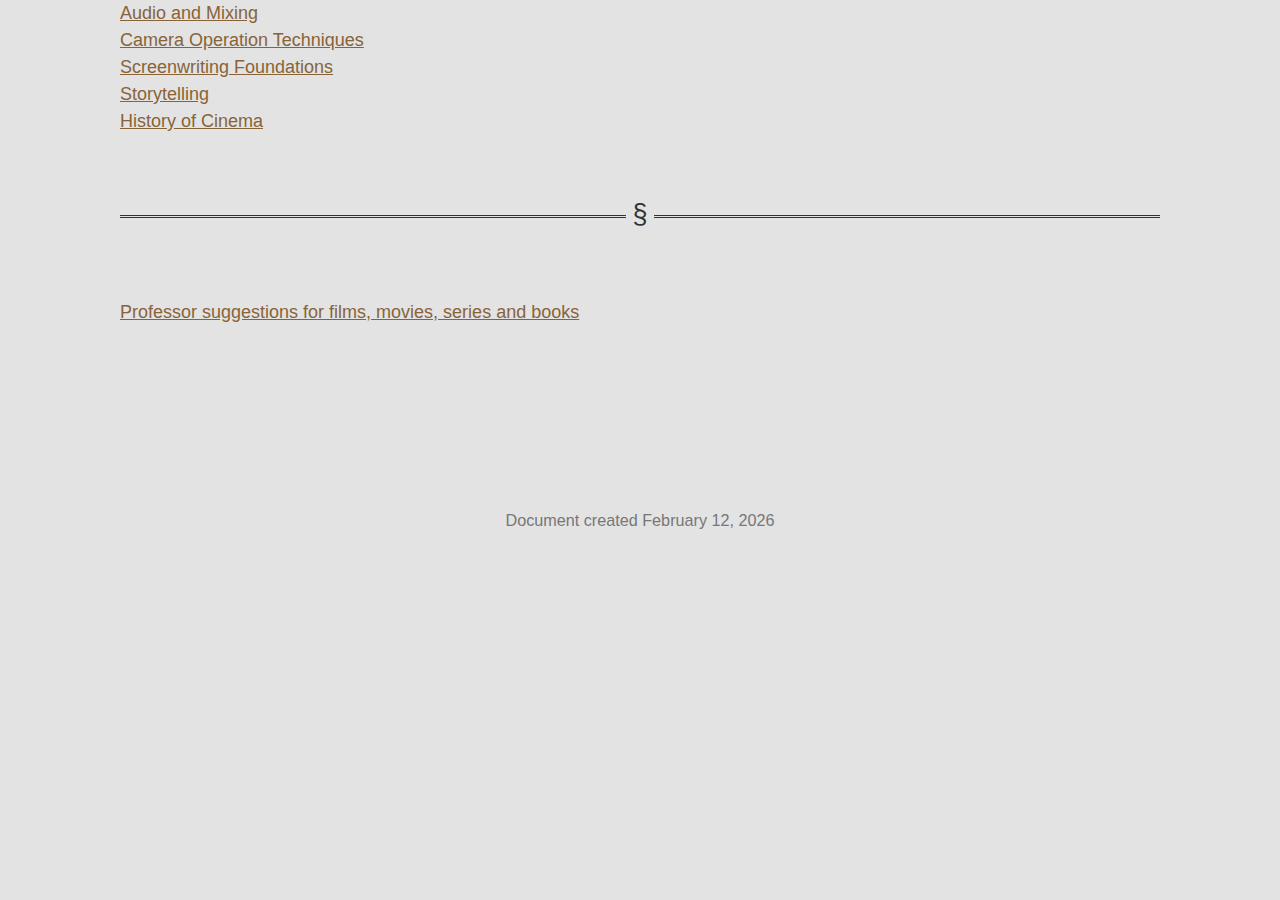
<file: index.html>
<!DOCTYPE html>
<html lang="en">

<head>
    <meta charset="UTF-8">
    <meta name="viewport" content="width=device-width, initial-scale=1.0">
    <title>Film BA Notes</title>
    <link rel="stylesheet" href="style.css" type="text/css">
</head>

<body>
    <div class="body">
        <a href="audio_and_mixing_notes.html">Audio and Mixing</a>
        <br>
        <a href="camera_operation_techniques_notes.html">Camera Operation Techniques</a>
        <br>
        <a href="screenwriting_foundations_notes.html">Screenwriting Foundations</a>
        <br>
        <a href="storytelling_notes.html">Storytelling</a>
        <br>
        <a href="history_of_cinema_notes.html">History of Cinema</a>
        <hr>
        <a href="suggested_books_and_movies.html">Professor suggestions for films, movies, series and books</a>

        <footer class="center">
            Document created February 12, 2026
        </footer>
    </div>
    <script src="script.js" defer></script>
</body>

</html>
</file>
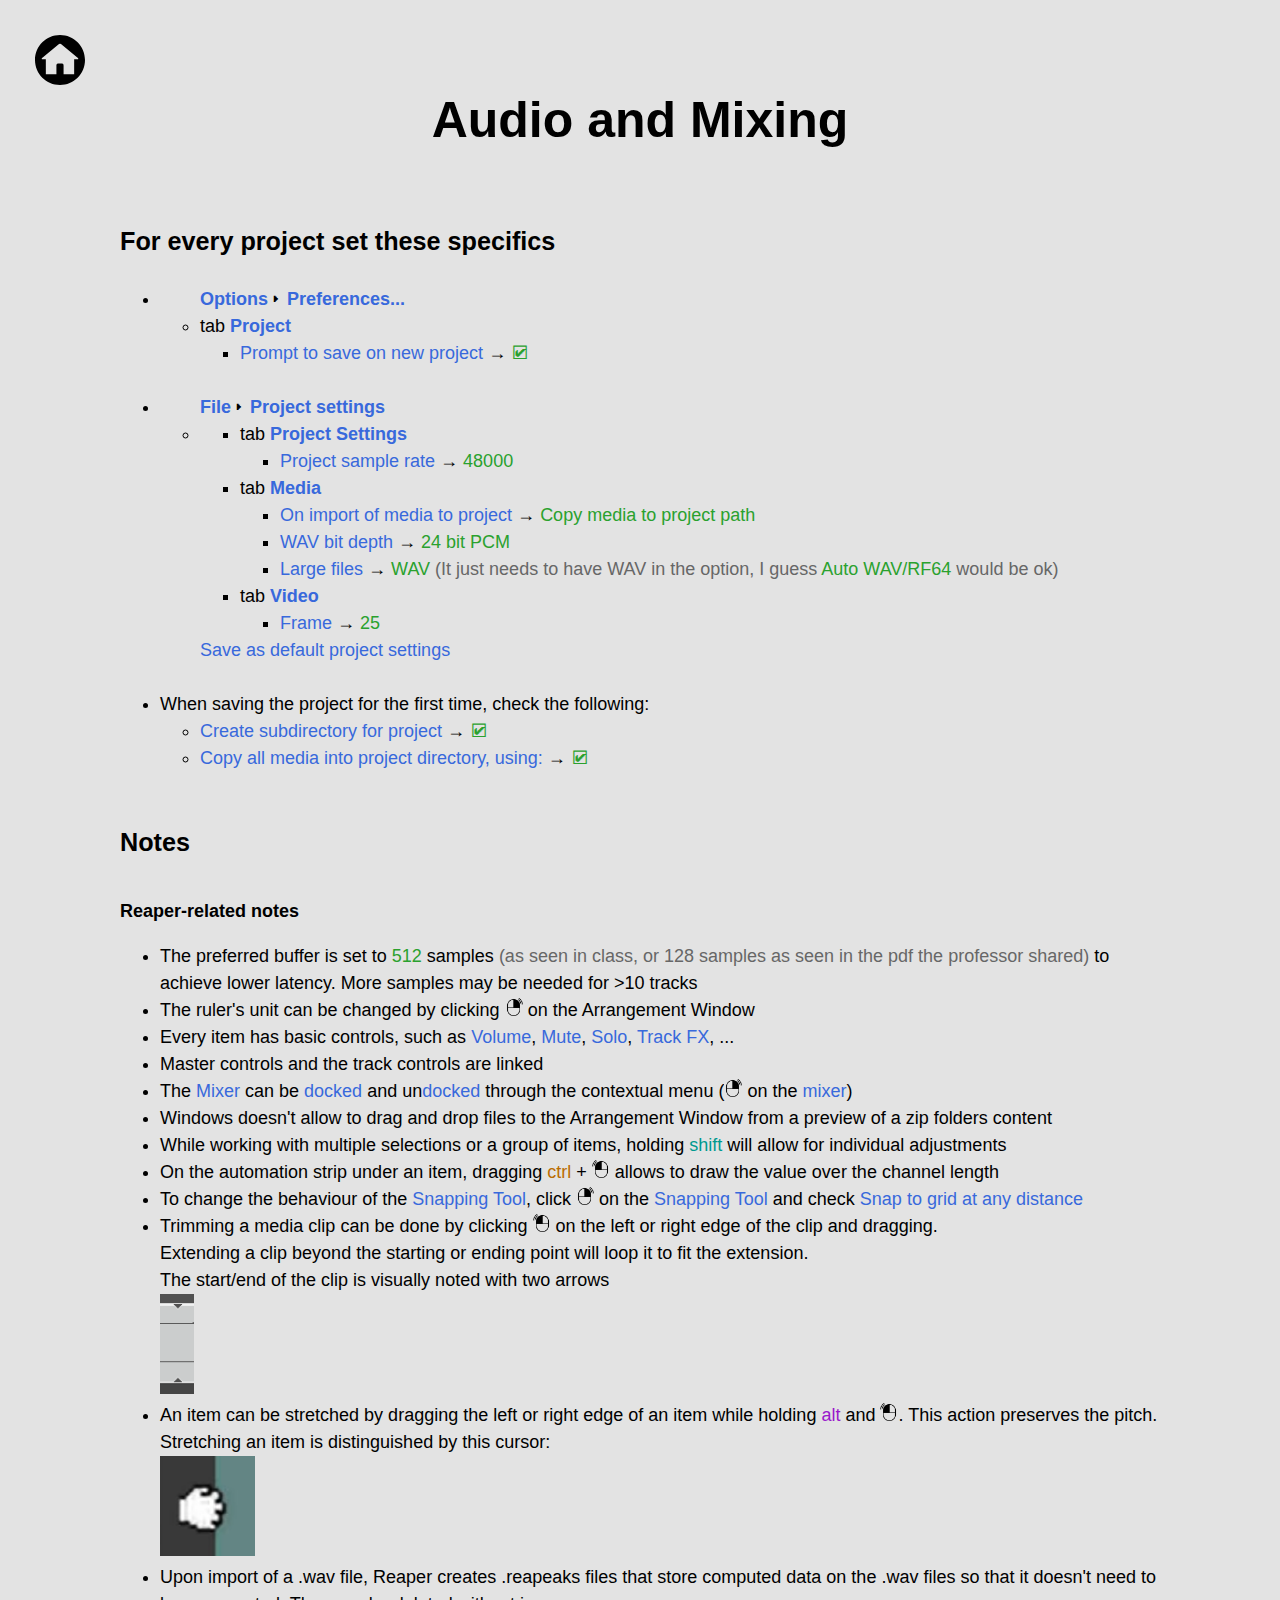
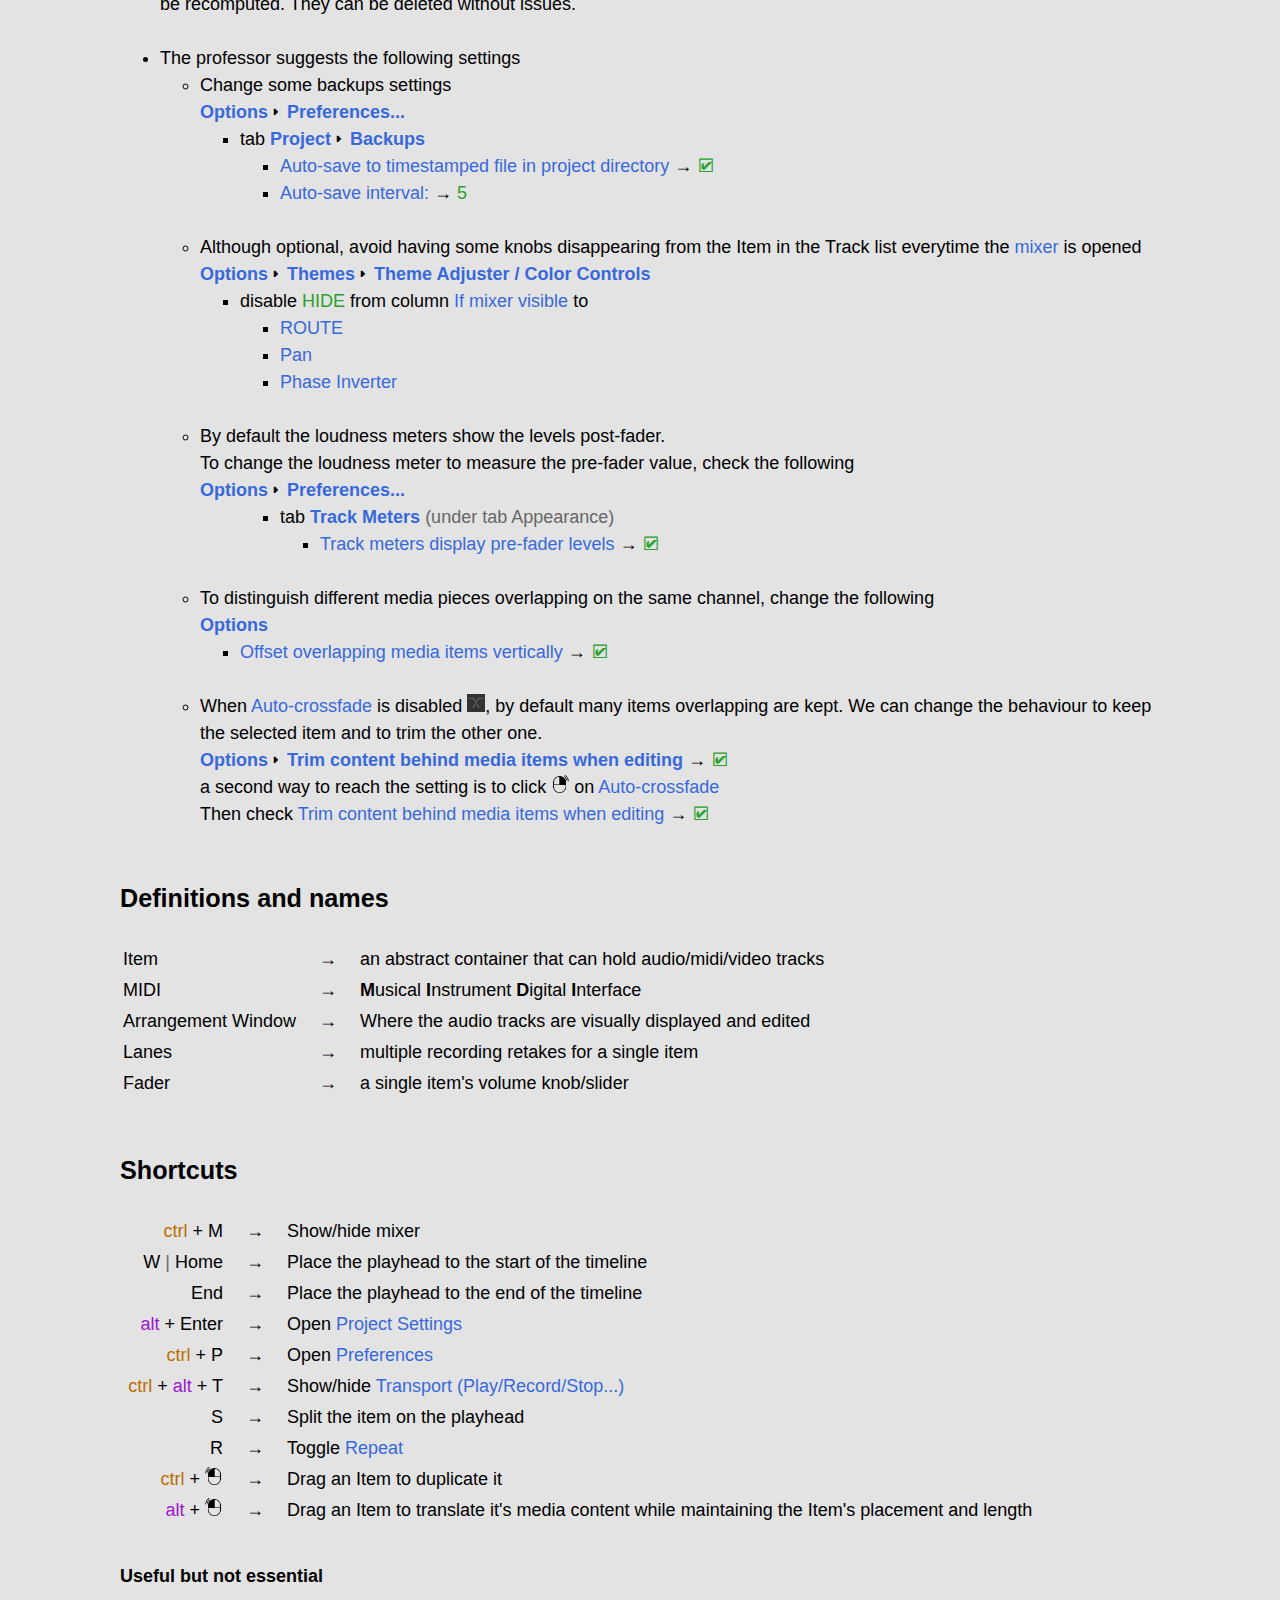
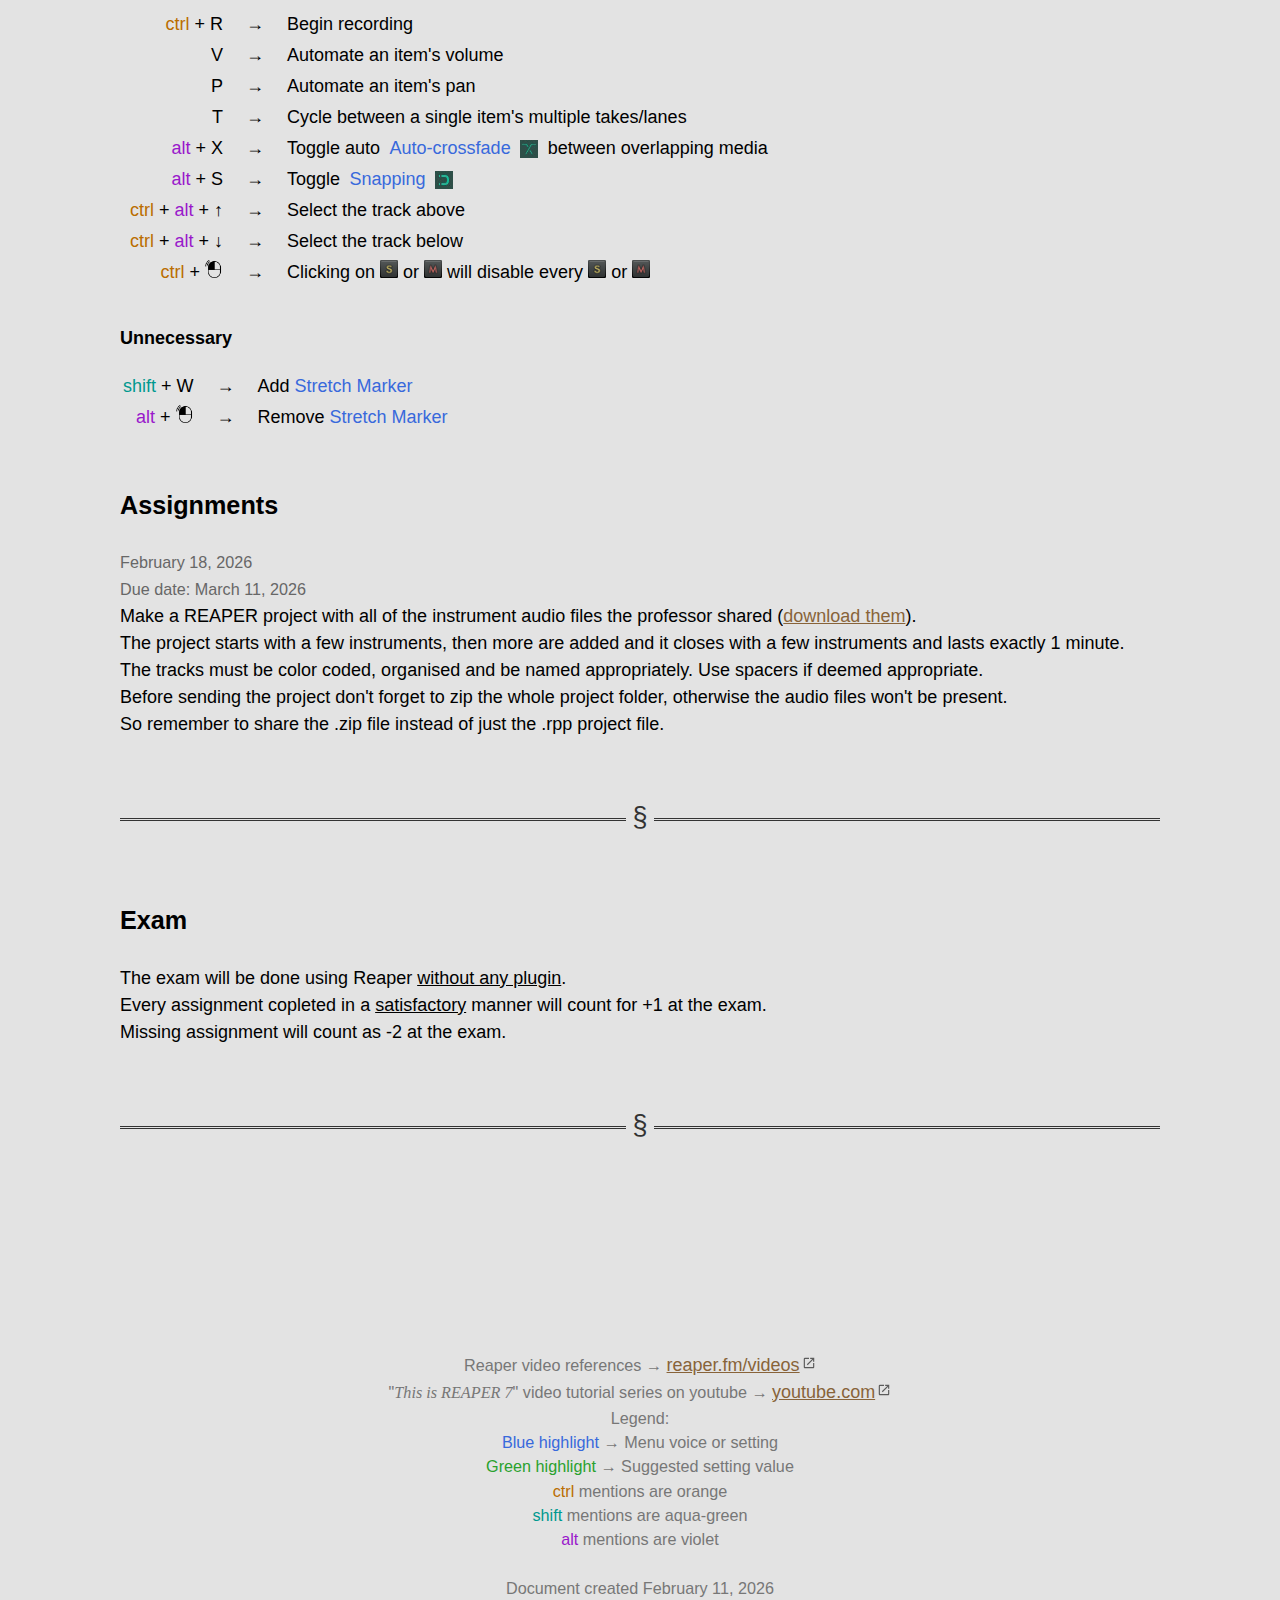
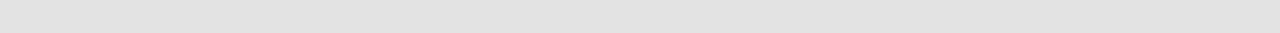
<file: audio_and_mixing_notes.html>
<!DOCTYPE html>
<html lang="en">

<head>
    <meta charset="UTF-8">
    <meta name="viewport" content="width=device-width, initial-scale=1.0">
    <title>Audio and mixing notes</title>
    <link rel="stylesheet" href="style.css" type="text/css">
</head>

<body>
    <a href="index.html">
        <img src="img/home.svg" alt="home" class="icon home">
    </a>
    <div class="body">
        <header>
            <h1 class="center title">Audio and Mixing</h1>
        </header>

        <h1 id="project-settings">For every project set these specifics</h1>
        <ul>
            <li>
                <ul>
                    <b><span class="blue">Options</span> &#129170; <span class="blue">Preferences...</span></b>
                    <li>
                        tab <b><span class="blue">Project</span></b>
                        <ul>
                            <li>
                                <span class="blue">Prompt to save on new project</span> &#8594; <span class="green">&#128505;</span>
                            </li>
                        </ul>
                        <!-- tab <b></b>
                    <li>
                        
                    </li> -->
                    </li>
                </ul>
            </li>
            <br>
            <li>
                <ul>
                    <b><span class="blue">File</span> &#129170; <span class="blue">Project settings</span></b>
                    <li>
                        <ul>
                            <li>
                                tab <b><span class="blue">Project Settings</span></b>
                                <ul>
                                    <li>
                                        <span class="blue">Project sample rate</span> &#8594; <span class="green">48000</span>
                                    </li>
                                </ul>
                            </li>
                            <li>
                                tab <b><span class="blue">Media</span></b>
                                <ul>
                                    <li>
                                        <span class="blue">On import of media to project</span> &#8594; <span class="green">Copy media to project
                                            path</span>
                                    </li>
                                    <li>
                                        <span class="blue">WAV bit depth</span> &#8594; <span class="green">24 bit PCM</span>
                                    </li>
                                    <li>
                                        <span class="blue">Large files</span> &#8594; <span class="green">WAV</span> <span class="info">(It just needs to have WAV in the option, I guess <span class="green">Auto WAV/RF64</span> would be ok)</span>
                                    </li>
                                </ul>
                            </li>
                            <li>
                                tab <b><span class="blue">Video</span></b>
                                <ul>
                                    <li>
                                        <span class="blue">Frame</span> &#8594; <span class="green">25</span>
                                    </li>
                                </ul>
                            </li>
                        </ul>
                    </li>
                    <span class="blue">Save as default project settings</span>
                </ul>
            </li>
            <br>
            <li>
                When saving the project for the first time, check the following:
                <ul>
                    <li><span class="blue">Create subdirectory for project</span>
                        &#8594; <span class="green">&#128505;</span>
                    </li>
                    <li>
                        <span class="blue">Copy all media into project directory, using:</span> &#8594; <span
                            class="green">&#128505;</span>
                    </li>
                </ul>
            </li>
        </ul>


        <br>

        <h1 id="notes">Notes</h1>
        <h2 id="reaper-notes">Reaper-related notes</h2>
        <ul>
            <li>
                The preferred buffer is set to <span class="green">512</span> samples <span class="info">(as seen in class, or 128 samples as seen
                    in
                    the pdf the professor shared)</span> to achieve lower latency. More samples may be needed for >10
                tracks
            </li>
            <li>
                The ruler's unit can be changed by clicking <img class="inline-icon" src="img/icon_rmb.png" alt="Right Mouse Button" title="Right Mouse Button"> on the Arrangement Window
            </li>
            <li>
                Every item has basic controls, such as <span class="blue">Volume</span>, <!-- <img class="inline-icon" src="img/reaper/icon_reaper_mute.png" alt="Mute button" title="Mute button">, <img class="inline-icon" src="img/reaper/icon_reaper_solo.png" alt="Solo toggle button" title="Solo toggle button">, --><span class="blue">Mute</span>, <span class="blue">Solo</span>, <span class="blue">Track FX</span>, ...
            </li>
            <li>
                Master controls and the track controls are linked
            </li>
            <li>
                The <span class="blue">Mixer</span> can be <span class="blue">docked</span> and un<span class="blue">docked</span> through the contextual menu (<img class="inline-icon" src="img/icon_rmb.png" alt="Right Mouse Button" title="Right Mouse Button"> on the <span class="blue">mixer</span>)
            </li>
            <li>
                Windows doesn't allow to drag and drop files to the Arrangement Window from a preview of a zip folders
                content
            </li>
            <li>
                While working with multiple selections or a group of items, holding <span class="aqua">shift</span> will allow for individual adjustments
            </li>
            <li>
                On the automation strip under an item, dragging <span class="orange">ctrl</span> + <img class="inline-icon" src="img/icon_lmb.png" alt="Left Mouse Button" title="Left Mouse Button"> allows to draw the value over the channel length
            </li>
            <li>
                To change the behaviour of the <span class="blue">Snapping Tool</span>, click <img class="inline-icon" src="img/icon_rmb.png" alt="Right Mouse Button" title="Right Mouse Button"> on the <span class="blue">Snapping Tool</span> and check <span class="blue">Snap to grid at any distance</span>
            </li>
            <li>
                Trimming a media clip can be done by clicking <img class="inline-icon" src="img/icon_lmb.png" alt="Left Mouse Button" title="Left Mouse Button"> on the left or right edge of the clip and dragging.
                <br class="short">
                Extending a clip beyond the starting or ending point will loop it to fit the extension.
                <br class="short">
                The start/end of the clip is visually noted with two arrows
                <br class="short">
                <img class="img-100" src="img/reaper/reaper_media_clip_start_and_finish_point_arrows.png" alt="Screenshot of an audio clip being extended beyond it's length showing the top and bottom arrows that indicate the beginning/ending of the clip" title="Top and bottom arrows indicate the clip beginning/ending">
            </li>
            <li>
                An item can be stretched by dragging the left or right edge of an item while holding <span class="purple">alt</span> and <img class="inline-icon" src="img/icon_lmb.png" alt="Left Mouse Button" title="Left Mouse Button">. This action preserves the pitch.
                <br class="short">
                Stretching an item is distinguished by this cursor:
                <br class="short">
                <img class="img-100" src="img/reaper/reaper_stretch_item.png" alt="Reaper's cursor that indicates the possibility to stretch the item underneath the cursor" title="Stretch cursor">
            </li>
            <li>
                Upon import of a .wav file, Reaper creates .reapeaks files that store computed data on the .wav files so that it doesn't need to be recomputed. They can be deleted without issues.
            </li>
            
            <br class="short">
            <li>
                The professor suggests the following settings
                <ul>
                    <li>
                        <p>
                            Change some backups settings
                        </p>
                        <b><span class="blue">Options</span> &#129170; <span class="blue">Preferences...</span></b>
                        <ul>
                            <li>
                                tab <b><span class="blue">Project</span> &#129170; <span class="blue">Backups</span></b>
                                <ul>
                                    <li>
                                        <span class="blue">Auto-save to timestamped file in project directory</span> &#8594; <span class="green">&#128505;</span>
                                    </li>
                                    <li>
                                        <span class="blue">Auto-save interval:</span> &#8594; <span class="green">5</span>
                                    </li>
                                </ul>
                            </li>
                        </ul>
                    </li>
                    <br class="short">
                    <li>
                        <p>
                            Although optional, avoid having some knobs disappearing from the Item in the Track list everytime the <span class="blue">mixer</span> is opened</p>
                        <b><span class="blue">Options</span> &#129170; <span class="blue">Themes</span> &#129170; <span class="blue">Theme Adjuster / Color Controls</span></b>
                        <ul>
                            <li>
                                disable <span class="green">HIDE</span> from column <span class="blue">If mixer visible</span> to
                                <ul>
                                    <li>
                                        <span class="blue">ROUTE</span>
                                    </li>
                                    <li>
                                        <span class="blue">Pan</span>
                                    </li>
                                    <li>
                                        <span class="blue">Phase Inverter</span>
                                    </li>
                                </ul>
                            </li>
                        </ul>
                    </li>
                    <br class="short">
                    <li>
                        <p>
                            By default the loudness meters show the levels post-fader.
                            <br class="short">
                            To change the loudness meter to measure the pre-fader value, check the following
                        </p>
                        <b><span class="blue">Options</span> &#129170; <span class="blue">Preferences...</span></b>
                        <ul>
                            <ul>
                                <li>
                                    tab <b><span class="blue">Track Meters</span></b> <span class="info">(under tab Appearance)</span>
                                    <ul>
                                        <li>
                                            <span class="blue">Track meters display pre-fader levels</span> &#8594; <span class="green">&#128505;</span>
                                        </li>
                                    </ul>
                                </li>
                            </ul>
                        </ul>
                    </li>
                    <br class="short">
                    <li>
                        <p>
                            To distinguish different media pieces overlapping on the same channel, change the following
                        </p>
                        <b><span class="blue">Options</span></b>
                        <ul>
                            <li>
                                <span class="blue">Offset overlapping media items vertically</span> &#8594; <span class="green">&#128505;</span>
                            </li>
                        </ul>
                    </li>
                    <br class="short">
                    <li>
                        <p>
                            When <span class="blue">Auto-crossfade</span> is disabled <img class="inline-icon" src="img/reaper/icon_reaper_auto_crossfade_disabled.png" alt="Auto-crossfade icon" title="Auto-crossfade icon">, by default many items overlapping are kept. We can change the behaviour to keep the selected item and to trim the other one.
                        </p>
                        <b><span class="blue">Options</span> &#129170; <span class="blue">Trim content behind media items when editing</span></b> &#8594; <span class="green">&#128505;</span>
                        <p>
                            a second way to reach the setting is to click <img class="inline-icon" src="img/icon_rmb.png" alt="Right Mouse Button" title="Right Mouse Button"> on <span class="blue">Auto-crossfade</span>
                            <br class="short">
                            Then check <span class="blue">Trim content behind media items when editing</span> &#8594; <span class="green">&#128505;</span>
                        </p>
                    </li>
                </ul>
            </li>
        </ul>
        
        
        
        <br>
        <h1 id="definitions-and-names">Definitions and names</h1>
        <table>
            <tr>
                <td>Item</td>
                <td class="arrow">&#8594;</td>
                <td>an abstract container that can hold audio/midi/video tracks</td>
            </tr>
            <tr>
                <td>MIDI</td>
                <td class="arrow">&#8594;</td>
                <td><b>M</b>usical <b>I</b>nstrument <b>D</b>igital <b>I</b>nterface</td>
            </tr>
            <tr>
                <td>Arrangement Window</td>
                <td class="arrow">&#8594;</td>
                <td>Where the audio tracks are visually displayed and edited</td>
            </tr>
            <tr>
                <td>Lanes</td>
                <td class="arrow">&#8594;</td>
                <td>multiple recording retakes for a single item</td>
            </tr>
            <tr>
                <td>Fader</td>
                <td class="arrow">&#8594;</td>
                <td>a single item's volume knob/slider</td>
            </tr>
        </table>


        <br>
        <h1 id="shortcuts">Shortcuts</h1>
        <table>
            <tr>
                <td class="text-align-right min-width-100"><span class="orange">ctrl</span> + M</td>
                <td class="arrow">&#8594;</td>
                <td>Show/hide mixer</td>
            </tr>
            <tr>
                <td class="text-align-right min-width-100">W <span class="info">|</span> Home</td>
                <td class="arrow">&#8594;</td>
                <td>Place the playhead to the start of the timeline</td>
            </tr>
            </tr>
            <tr>
                <td class="text-align-right min-width-100">End</td>
                <td class="arrow">&#8594;</td>
                <td>Place the playhead to the end of the timeline</td>
            </tr>
            <tr>
                <td class="text-align-right min-width-100"><span class="purple">alt</span> + Enter</td>
                <td class="arrow">&#8594;</td>
                <td>Open <span class="blue">Project Settings</span></td>
            </tr>
            <tr>
                <td class="text-align-right min-width-100"><span class="orange">ctrl</span> + P</td>
                <td class="arrow">&#8594;</td>
                <td>Open <span class="blue">Preferences</span></td>
            </tr>
            <tr>
                <td class="text-align-right min-width-100"><span class="orange">ctrl</span> + <span class="purple">alt</span> + T</td>
                <td class="arrow">&#8594;</td>
                <td>Show/hide <span class="blue">Transport (Play/Record/Stop...)</span></td>
            </tr>
            </tr>
            <tr>
                <td class="text-align-right min-width-100">S</td>
                <td class="arrow">&#8594;</td>
                <td>Split the item on the playhead</td>
            </tr>
            <tr>
                <td class="text-align-right min-width-100">R</td>
                <td class="arrow">&#8594;</td>
                <td>Toggle <span class="blue">Repeat</span></td>
            </tr>
            <tr>
                <td class="text-align-right min-width-100"><span class="orange">ctrl</span> + <img src="img/icon_lmb.png" alt="Left Mouse Button" title="Left Mouse Button"></td>
                <td class="arrow">&#8594;</td>
                <td>Drag an Item to duplicate it</td>
            </tr>
            <tr>
                <td class="text-align-right min-width-100"><span class="purple">alt</span> + <img src="img/icon_lmb.png" alt="Left Mouse Button" title="Left Mouse Button"></td>
                <td class="arrow">&#8594;</td>
                <td>Drag an Item to translate it's media content while maintaining the Item's placement and length</td>
            </tr>
        </table>

        <h2>Useful but not essential</h2>

        <table>
            <tr>
                <td class="text-align-right min-width-100"><span class="orange">ctrl</span> + R</td>
                <td class="arrow">&#8594;</td>
                <td>Begin recording</td>
            </tr>
            <tr>
                <td class="text-align-right min-width-100">V</td>
                <td class="arrow">&#8594;</td>
                <td>Automate an item's volume</td>
            </tr>
            <tr>
                <td class="text-align-right min-width-100">P</td>
                <td class="arrow">&#8594;</td>
                <td>Automate an item's pan</td>
            </tr>
            <tr>
                <td class="text-align-right min-width-100">T</td>
                <td class="arrow">&#8594;</td>
                <td>Cycle between a single item's multiple takes/lanes</td>
            </tr>
            <tr>
                <td class="text-align-right min-width-100"><span class="purple">alt</span> + X</td>
                <td class="arrow">&#8594;</td>
                <td class="content-align-vertical">Toggle auto <span class="blue fix-left-space">Auto-crossfade</span> <img class="fix-spaces" src="img/reaper/icon_reaper_auto_crossfade.jpg" alt="Auto-crossfade icon" title="Auto-crossfade icon"> between overlapping media</td>
            </tr>
            <tr>
                <td class="text-align-right min-width-100"><span class="purple">alt</span> + S</td>
                <td class="arrow">&#8594;</td>
                <td class="content-align-vertical">Toggle <span class="blue fix-left-space">Snapping</span> <img class="fix-spaces" src="img/reaper/icon_reaper_snapping.jpg" alt="Snapping icon" title="Snapping icon"></td>
            </tr>
            <tr>
                <td class="text-align-right min-width-100"><span class="orange">ctrl</span> +  <span class="purple">alt</span> + &#8593;</td>
                <td class="arrow">&#8594;</td>
                <td>Select the track above</td>
            </tr>
            <tr>
                <td class="text-align-right min-width-100"><span class="orange">ctrl</span> +  <span class="purple">alt</span> + &#8595;</td>
                <td class="arrow">&#8594;</td>
                <td>Select the track below</td>
            </tr>
            <tr>
                <td class="text-align-right min-width-100"><span class="orange">ctrl</span> + <img src="img/icon_lmb.png" alt="Left Mouse Button" title="Left Mouse Button"></td>
                <td class="arrow">&#8594;</td>
                <td>Clicking on <img class="inline-icon" src="img/reaper/icon_reaper_solo.png" alt="Solo toggle button" title="Solo toggle button"> or <img class="inline-icon" src="img/reaper/icon_reaper_mute.png" alt="Mute button" title="Mute button"> will disable every <img class="inline-icon" src="img/reaper/icon_reaper_solo.png" alt="Solo toggle button" title="Solo toggle button"> or <img class="inline-icon" src="img/reaper/icon_reaper_mute.png" alt="Mute button" title="Mute button"></td>
            </tr>
        </table>

        <h2>Unnecessary</h2>

        <table>
            <tr>
                <td class="text-align-right"><span class="aqua">shift</span> + W</td>
                <td class="arrow">&#8594;</td>
                <td>Add <span class="blue">Stretch Marker</span></td>
            </tr>
            <tr>
                <td class="text-align-right"><span class="purple">alt</span> + <img class="inline-icon" src="img/icon_lmb.png" alt="Left Mouse Button" title="Left Mouse Button"></td>
                <td class="arrow">&#8594;</td>
                <td>Remove <span class="blue">Stretch Marker</span></td>
            </tr>
        </table>

        <br>
        <h1 id="assignments">Assignments</h1>
        <p>
            <span class="gray">February 18, 2026</span>
            <br class="short">
            <span class="gray">Due date: March 11, 2026</span>
            <br>
            Make a REAPER project with all of the instrument audio files the professor shared (<a href="downloads/MUSIC EDIT EXCERCISE.zip" download>download them</a>).
            <br class="short">
            The project starts with a few instruments, then more are added and it closes with a few instruments and lasts exactly 1 minute.
            <br class="short">
            The tracks must be color coded, organised and be named appropriately. Use spacers if deemed appropriate.
            <br class="short">
            Before sending the project don't forget to zip the whole project folder, otherwise the audio files won't be present.
            <br class="short">
            So remember to share the .zip file instead of just the .rpp project file.
        </p>
        
        <hr>
        <h1 id="exam">Exam</h1>
        <p>
            The exam will be done using Reaper <u>without any plugin</u>.<br>
            Every assignment copleted in a <u>satisfactory</u> manner will count for +1 at the exam.<br>
            Missing assignment will count as -2 at the exam.
        </p>
        <hr>

        <footer class="center">
            Reaper video references &#8594; <a class="external-link" href="https://www.reaper.fm/videos.php" target="_blank">reaper.fm/videos</a>
            <!-- <img src="img/dark_open_in_new.svg" alt="Reaper video tutorials" class="icon-small"> -->
            <br class="short">
            "<i>This is REAPER 7</i>" video tutorial series on youtube &#8594; <a class="external-link" href="https://youtube.com/playlist?list=PLM0xHqxaiT68FiOXjVG4t2WKltKYioIxC" target="_blank">youtube.com</a>
            <!-- <img src="img/dark_open_in_new.svg" alt="Reaper video tutorials" class="icon-small"> -->
            <br>
            <span id="legend">Legend:</span>
            <br>
            <span class="blue">Blue highlight</span> &#8594; Menu voice or setting
            <br class="short">
            <span class="green">Green highlight</span> &#8594; Suggested setting value
            <br class="short">
            <span class="orange">ctrl</span> mentions are orange
            <br class="short">
            <span class="aqua">shift</span> mentions are aqua-green
            <br class="short">
            <span class="purple">alt</span> mentions are violet
            <br class="short">
            <!-- LMB & RMB legend entries
            <table class="center-column">
                <tr>
                    <td class="text-align-right">LMB</td>
                    <td class="arrow">&#8594;</td>
                    <td><b>L</b>eft <b>M</b>ouse <b>B</b>utton</td>
                </tr>
                <tr>
                    <td class="text-align-right">RMB</td>
                    <td class="arrow">&#8594;</td>
                    <td><b>R</b>ight <b>M</b>ouse <b>B</b>utton</td>
                </tr>
            </table> -->
            <br>
            Document created February 11, 2026
        </footer>
    </div>
    <script src="script.js" defer></script>
</body>

</html>
</file>
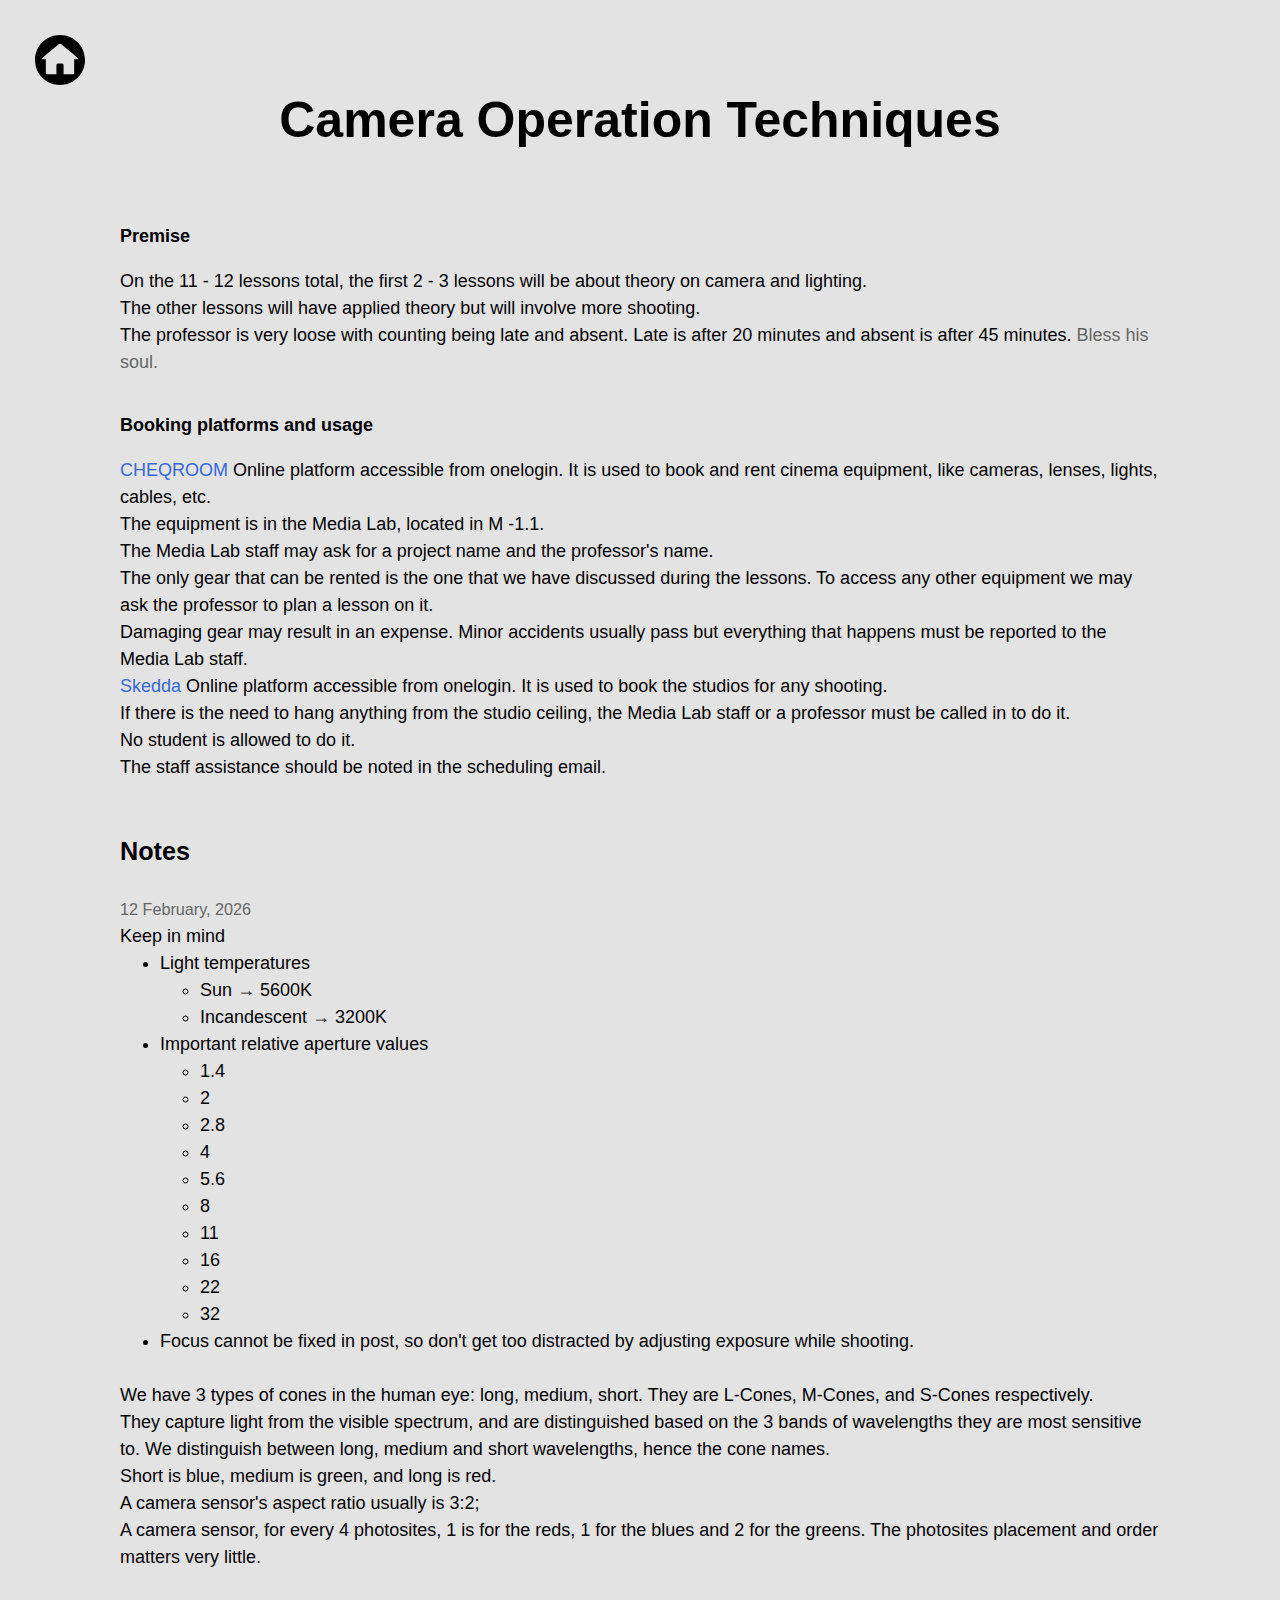
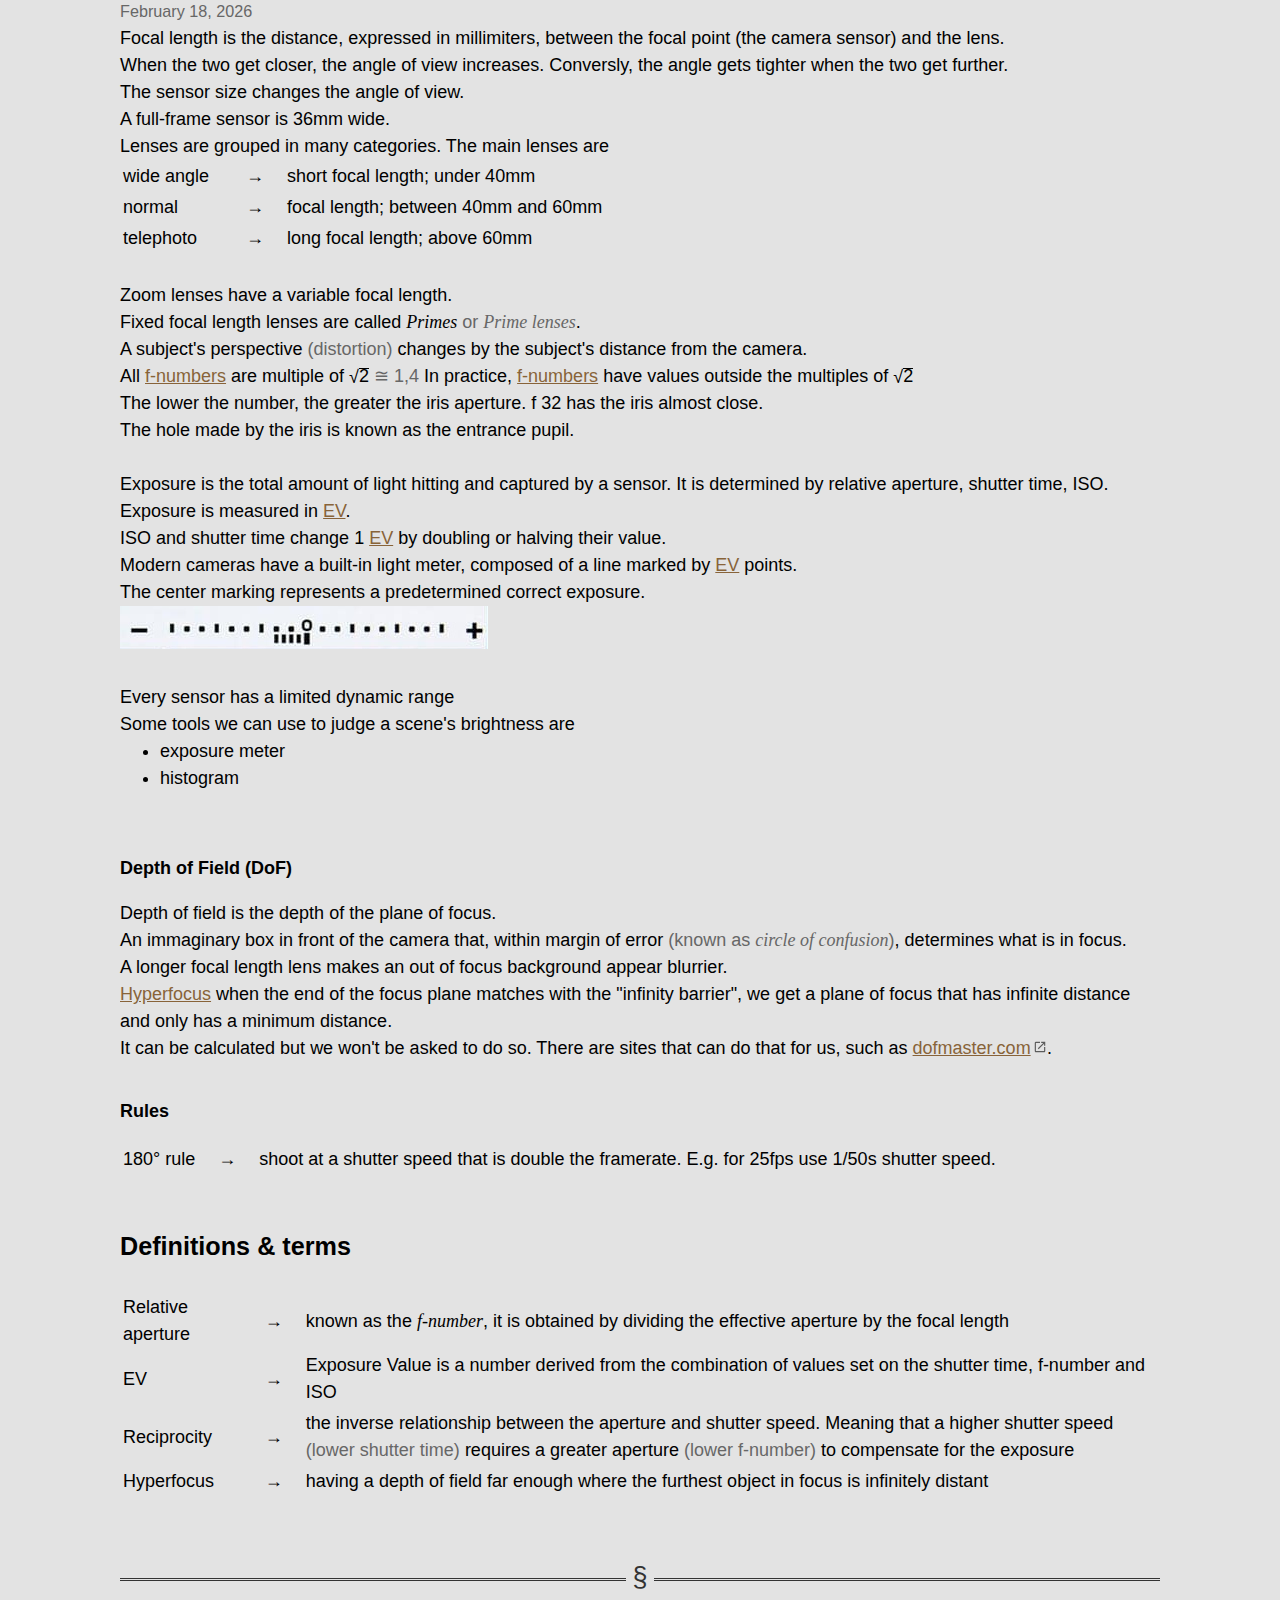
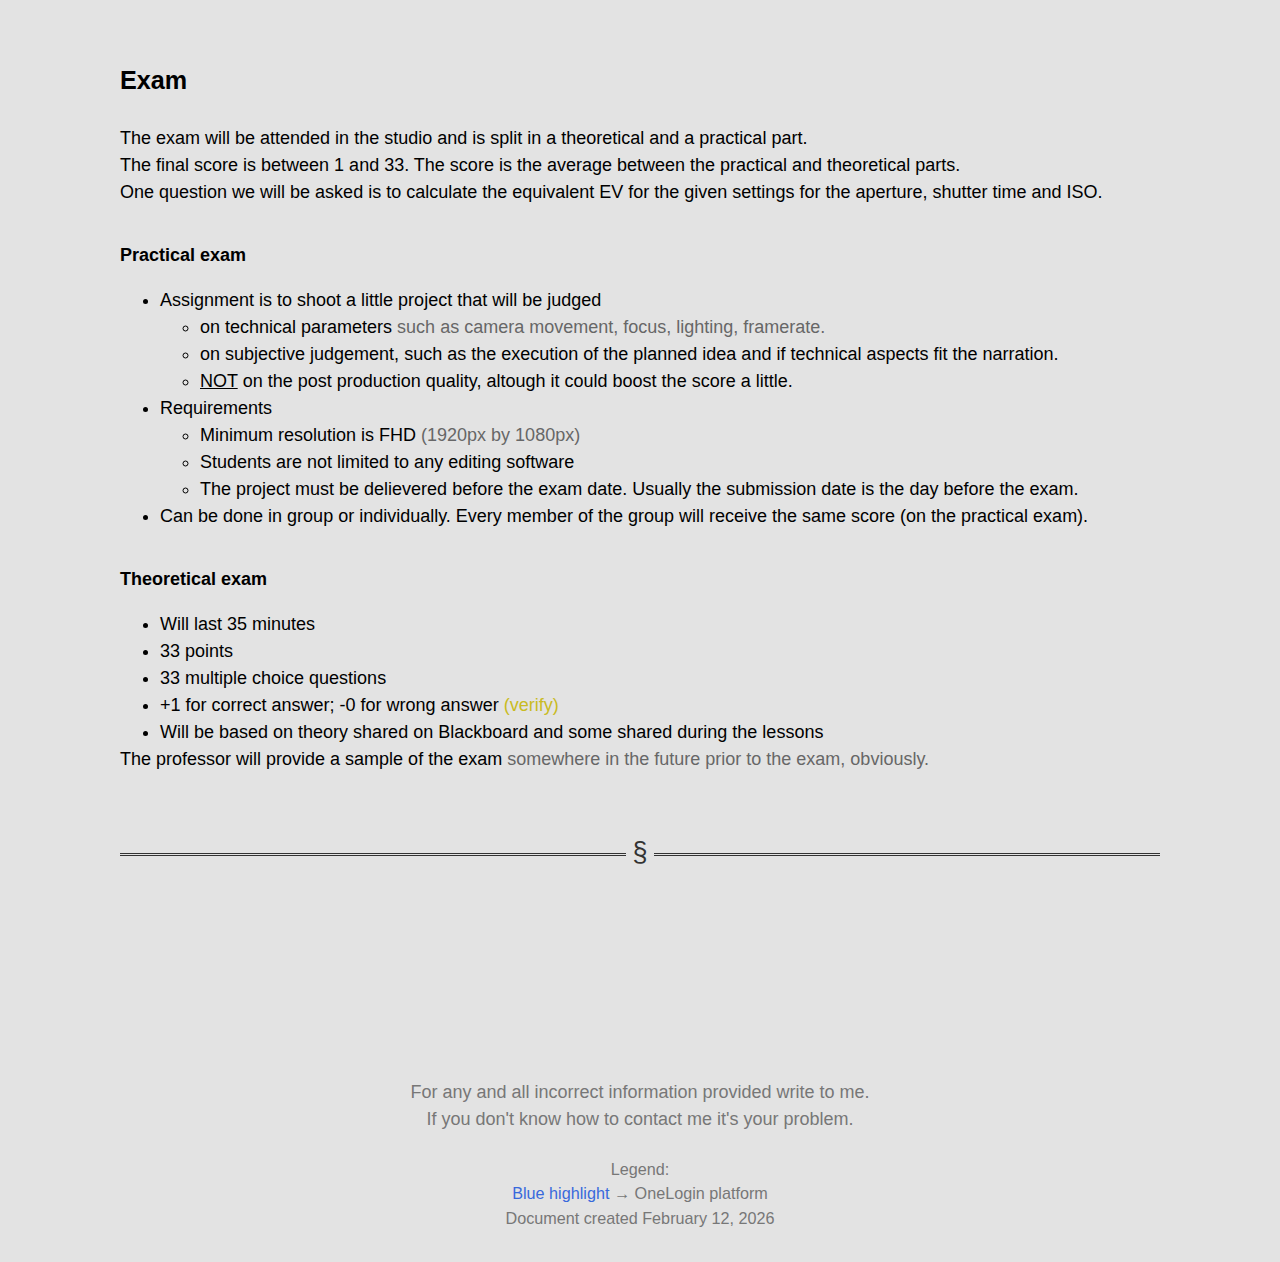
<file: camera_operation_techniques_notes.html>
<!DOCTYPE html>
<html lang="en">

<head>
    <meta charset="UTF-8">
    <meta name="viewport" content="width=device-width, initial-scale=1.0">
    <title>Camera Operation Techniques</title>
    <link rel="stylesheet" href="style.css" type="text/css">
</head>

<body>
    <a href="index.html">
        <img src="img/home.svg" alt="home" class="icon home">
    </a>
    <div class="body">
        <header>
            <h1 class="center title">Camera Operation Techniques</h1>
        </header>

        <h2>Premise</h2>
        On the 11 - 12 lessons total, the first 2 - 3 lessons will be about theory on camera and lighting.
        <br class="short">
        The other lessons will have applied theory but will involve more shooting.
        <br class="short">
        The professor is very loose with counting being late and absent. Late is after 20 minutes and absent is after 45
        minutes. <span class="info">Bless his soul.</span>
        <br class="short">

        <h2>Booking platforms and usage</h2>
        <p>
            <span class="blue">CHEQROOM</span>
            Online platform accessible from onelogin. It is used to book and rent cinema equipment, like cameras,
            lenses,
            lights, cables, etc.
            <br class="short">
            The equipment is in the Media Lab, located in M -1.1.
            <br class="short">
            The Media Lab staff may ask for a project name and the professor's name.
            <br class="short">
            The only gear that can be rented is the one that we have discussed during the lessons. To access any other
            equipment we may ask the professor to plan a lesson on it.
            <br class="short">
            Damaging gear may result in an expense. Minor accidents usually pass but everything that happens must be
            reported to the Media Lab staff.

            <br>

            <span class="blue">Skedda</span>
            Online platform accessible from onelogin. It is used to book the studios for any shooting.
            <br class="short">
            If there is the need to hang anything from the studio ceiling, the Media Lab staff or a professor must be
            called in to do it.
            <br class="short">
            No student is allowed to do it.
            <br class="short">
            The staff assistance should be noted in the scheduling email.
        </p>

        <br>

        <h1>Notes</h1>
        <p>
            <span class="gray" id="feb1226">12 February, 2026</span>
            <br>
            Keep in mind
        <ul>
            <li>
                Light temperatures
                <ul>
                    <li>
                        Sun &#8594; 5600K
                    </li>
                    <li>
                        Incandescent &#8594; 3200K
                    </li>
                </ul>
            </li>
            <li>
                Important relative aperture values
                <ul>
                    <li>
                        1.4
                    </li>
                    <li>
                        2
                    </li>
                    <li>
                        2.8
                    </li>
                    <li>
                        4
                    </li>
                    <li>
                        5.6
                    </li>
                    <li>
                        8
                    </li>
                    <li>
                        11
                    </li>
                    <li>
                        16
                    </li>
                    <li>
                        22
                    </li>
                    <li>
                        32
                    </li>
                </ul>
            </li>
            <li>
                Focus cannot be fixed in post, so don't get too distracted by adjusting exposure while shooting.
            </li>
        </ul>
        </p>
        <br>
        <p>
            We have 3 types of cones in the human eye: long, medium, short. They are L-Cones, M-Cones, and S-Cones respectively.
            <br>
            They capture light from the visible spectrum, and are distinguished based on the 3 bands of wavelengths they are most sensitive to. We distinguish between long, medium and short wavelengths, hence the cone names.
            <br>
            Short is blue, medium is green, and long is red.
        </p>
        <p>
            A camera sensor's aspect ratio usually is 3:2;
            <br>
            A camera sensor, for every 4 photosites, 1 is for the reds, 1 for the blues and 2 for the greens. The
            photosites
            placement and order matters very little.
        </p>
        
        <br class="short">
        
        <p id="feb1826">
            <span class="gray">February 18, 2026</span>
            <br>
            Focal length is the distance, expressed in millimiters, between the focal point (the camera sensor) and the lens.
            <br class="short">
            When the two get closer, the angle of view increases. Conversly, the angle gets tighter when the two get further.
            <br class="short">
            The sensor size changes the angle of view.
            <br class="short">
            A full-frame sensor is 36mm wide.
            <br class="short">
            Lenses are grouped in many categories. The main lenses are
            <table>
                <tr>
                    <td class="min-width-100">wide angle</td>
                    <td class="arrow">&#8594;</td>
                    <td>short focal length; under 40mm</td>
                </tr>
                <tr>
                    <td class="min-width-100">normal</td>
                    <td class="arrow">&#8594;</td>
                    <td>focal length; between 40mm and 60mm</td>
                </tr>
                <tr>
                    <td class="min-width-100">telephoto</td>
                    <td class="arrow">&#8594;</td>
                    <td>long focal length; above 60mm</td>
                </tr>
            </table>
            <br class="short">
            Zoom lenses have a variable focal length.
            <br class="short">
            Fixed focal length lenses are called <i>Primes</i> <span class="info">or <i>Prime lenses</i></span>.
            <br class="short">
            A subject's perspective <span class="info">(distortion)</span> changes by the subject's distance from the camera.
            <br class="short">
            All <a href="#relative-aperture">f-numbers</a> are multiple of
            <math>
                <msqrt>
                    <mi>2</mi>
                </msqrt>
            </math>
            <span class="info">&cong; 1,4 <!-- &asymp; --></span>
            In practice, <a href="#relative-aperture">f-numbers</a> have values outside the multiples of
            <math>
                <msqrt>
                    <mi>2</mi>
                </msqrt>
            </math>
            <br class="short">
            The lower the number, the greater the iris aperture. f 32 has the iris almost close.
            <br class="short">
            The hole made by the iris is known as the entrance pupil.
        </p>
        <br class="short">
        <p>
            Exposure is the total amount of light hitting and captured by a sensor. It is determined by relative aperture, shutter time, ISO.
            <br class="short">
            Exposure is measured in <a href="#exposure-value">EV</a>.
            <br class="short">
            ISO and shutter time change 1 <a href="#exposure-value">EV</a> by doubling or halving their value.
            <br class="short">
            Modern cameras have a built-in light meter, composed of a line marked by <a href="#exposure-value">EV</a> points.
            <br class="short">
            The center marking represents a predetermined correct exposure.
            <br class="short">
            <img src="img/camera_built_in_light_meter.jpg" alt="Camera built-in light meter" title="Camera built-in light meter">
        </p>
        <br>
        <p>
            Every sensor has a limited dynamic range
            <br>
            Some tools we can use to judge a scene's brightness are
            <ul>
                <li>
                    exposure meter
                </li>
                <li>
                    histogram
                </li>
            </ul>
        </p>
        <br>
        <h2 id="depth-of-field">Depth of Field (DoF)</h2>
        <p>
            Depth of field is the depth of the plane of focus.
            <br class="short">
            An immaginary box in front of the camera that, within margin of error <span class="info">(known as <i>circle of confusion</i>)</span>, determines what is in focus.
            <br class="short">
            A longer focal length lens makes an out of focus background appear blurrier.
            <br class="short">
            <a href="#hyperfocus">Hyperfocus</a> when the end of the focus plane matches with the "infinity barrier", we get a plane of focus that has infinite distance and only has a minimum distance.
            <br class="short">
            It can be calculated but we won't be asked to do so. There are sites that can do that for us, such as <a class="external-link" href="https://www.dofmaster.com/dofjs.html">dofmaster.com</a>.
            <br class="short">
        </p>

        <h2 id="rules">Rules</h2>
        <table>
            <tr>
                <td>180° rule</td>
                <td class="arrow">&#8594;</td>
                <td>shoot at a shutter speed that is double the framerate. E.g. for 25fps use 1/50s shutter speed.</td>
            </tr>
        </table>

        <br>

        <h1 id="definitions">Definitions & terms</h1>
        <table>
            <tr>
                <td id="relative-aperture" class="min-width-100">Relative aperture</td>
                <td class="arrow">&#8594;</td>
                <td>known as the <i>f-number</i>, it is obtained by dividing the effective aperture by the focal length</td>
            </tr>
            <tr>
                <td id="exposure-value" class="min-width-100">EV</td>
                <td class="arrow">&#8594;</td>
                <td>Exposure Value is a number derived from the combination of values set on the shutter time, f-number and ISO</td>
            </tr>
            <tr>
                <td id="reciprocity" class="min-width-100">Reciprocity</td>
                <td class="arrow">&#8594;</td>
                <td>the inverse relationship between the aperture and shutter speed. Meaning that a higher shutter speed <span class="info">(lower shutter time)</span> requires a greater aperture <span class="info">(lower f-number)</span> to compensate for the exposure</td>
            </tr>
            <tr>
                <td id="hyperfocus" class="min-width-100">Hyperfocus</td>
                <td class="arrow">&#8594;</td>
                <td>having a depth of field far enough where the furthest object in focus is infinitely distant</td>
            </tr>
        </table>



        <hr>

        <h1 id="exam">Exam</h1>

        The exam will be attended in the studio and is split in a theoretical and a practical part.
        <br class="short">
        The final score is between 1 and 33. The score is the average between the practical and theoretical parts.
        <br>
        One question we will be asked is to calculate the equivalent EV for the given settings for the aperture, shutter time and ISO.
        <!-- <u id="exercise-equivalent-ev">Exercise</u>
        <div class="exercise" id="exercise-equivalent-ev">
            Guess the correct equivalent EV given the following settings:
            <br class="short">
            <ul id="exercise-equivalent-ev-settings">
                <!-- TODO js will give an output like
                 <li>
                    Aperture: f/2.8
                </li>
                <li>
                    Shutter time: 1/100s
                </li>
                <li>
                    ISO: 400
                </li>
                but with different values each time -- >
            </ul>
            <!-- Option 1 -- >
            <!-- Option 2 -- >
            <!-- Option 3 -- >
            <!-- Option 4 -- >
        </div> -->

        <h2>Practical exam</h2>
        <ul>
            <li>
                Assignment is to shoot a little project that will be judged
                <ul>
                    <li>
                        on technical parameters <span class="info">such as camera movement, focus, lighting, framerate.</span>
                    </li>
                    <li>
                        on subjective judgement, such as the execution of the planned idea and if technical aspects fit the narration.
                    </li>
                    <li>
                        <u>NOT</u> on the post production quality, altough it could boost the score a little.
                    </li>
                </ul>
            </li>
            <li>
                Requirements
                <ul>
                    <li>
                        Minimum resolution is FHD <span class="info">(1920px by 1080px)</span>
                    </li>
                    <li>
                        Students are not limited to any editing software
                    </li>
                    <li>
                        The project must be delievered before the exam date. Usually the submission date is the day
                        before the exam.
                    </li>
                </ul>
            </li>
            <li>
                Can be done in group or individually. Every member of the group will receive the same score (on the practical exam).
            </li>
        </ul>

        <h2>Theoretical exam</h2>
        <ul>
            <li>
                Will last 35 minutes
            </li>
            <li>
                33 points
            </li>
            <li>
                33 multiple choice questions
            </li>
            <li title="-0 for every wrong answer? On multiple choice? In this economy? Sounds too, too good to be true">
                +1 for correct answer; -0 for wrong answer <span class="yellow">(verify)</span>
            </li>
            <li>
                Will be based on theory shared on Blackboard and some shared during the lessons
            </li>
        </ul>

        The professor will provide a sample of the exam <span class="info">somewhere in the future prior to the exam, obviously.</span>

        <hr>

        <footer class="center">
            <p style="margin-bottom: 0;">For any and all incorrect information provided write to me.
                <br>
                If you don't know how to contact me it's your problem.
            </p>
            <br>
            Legend:
            <br>
            <span class="blue">Blue highlight</span> &#8594; OneLogin platform
            <br>
            Document created February 12, 2026
        </footer>
    </div>
    <script src="script.js" defer></script>
</body>

</html>
</file>
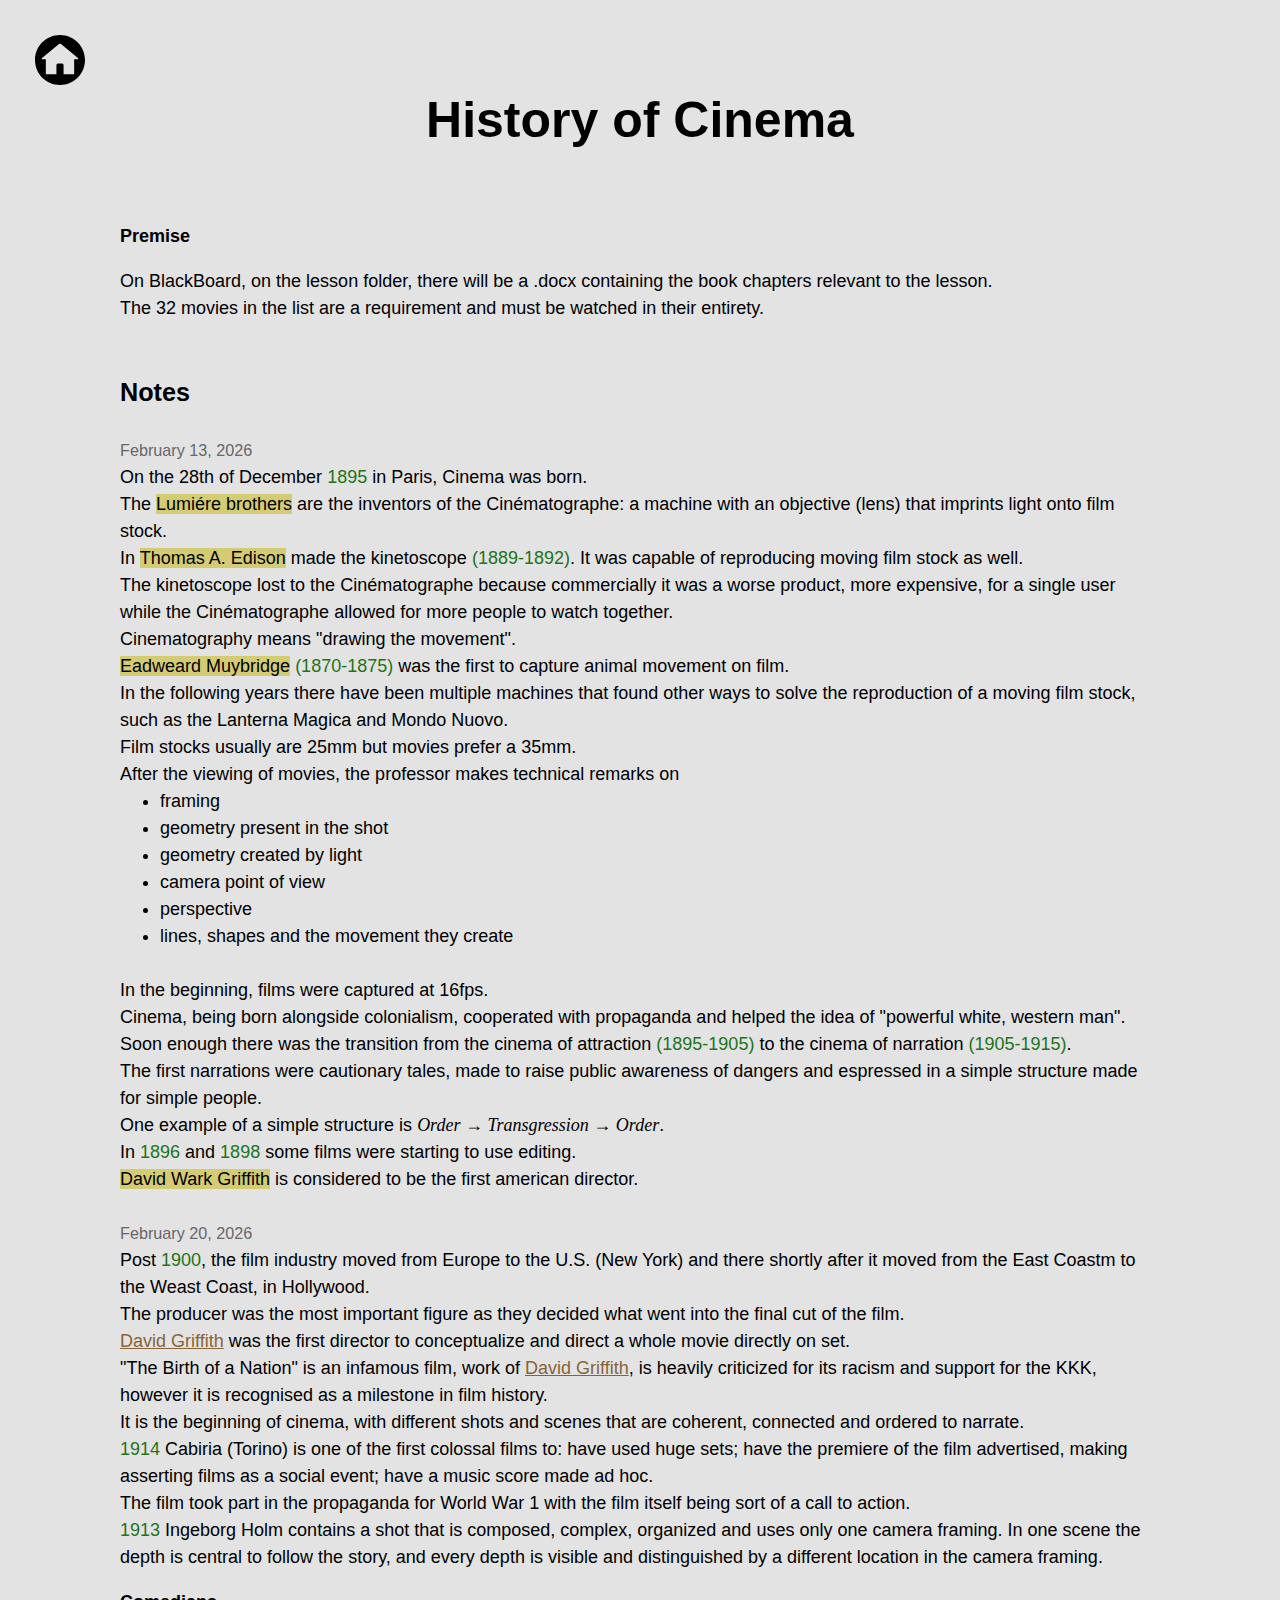
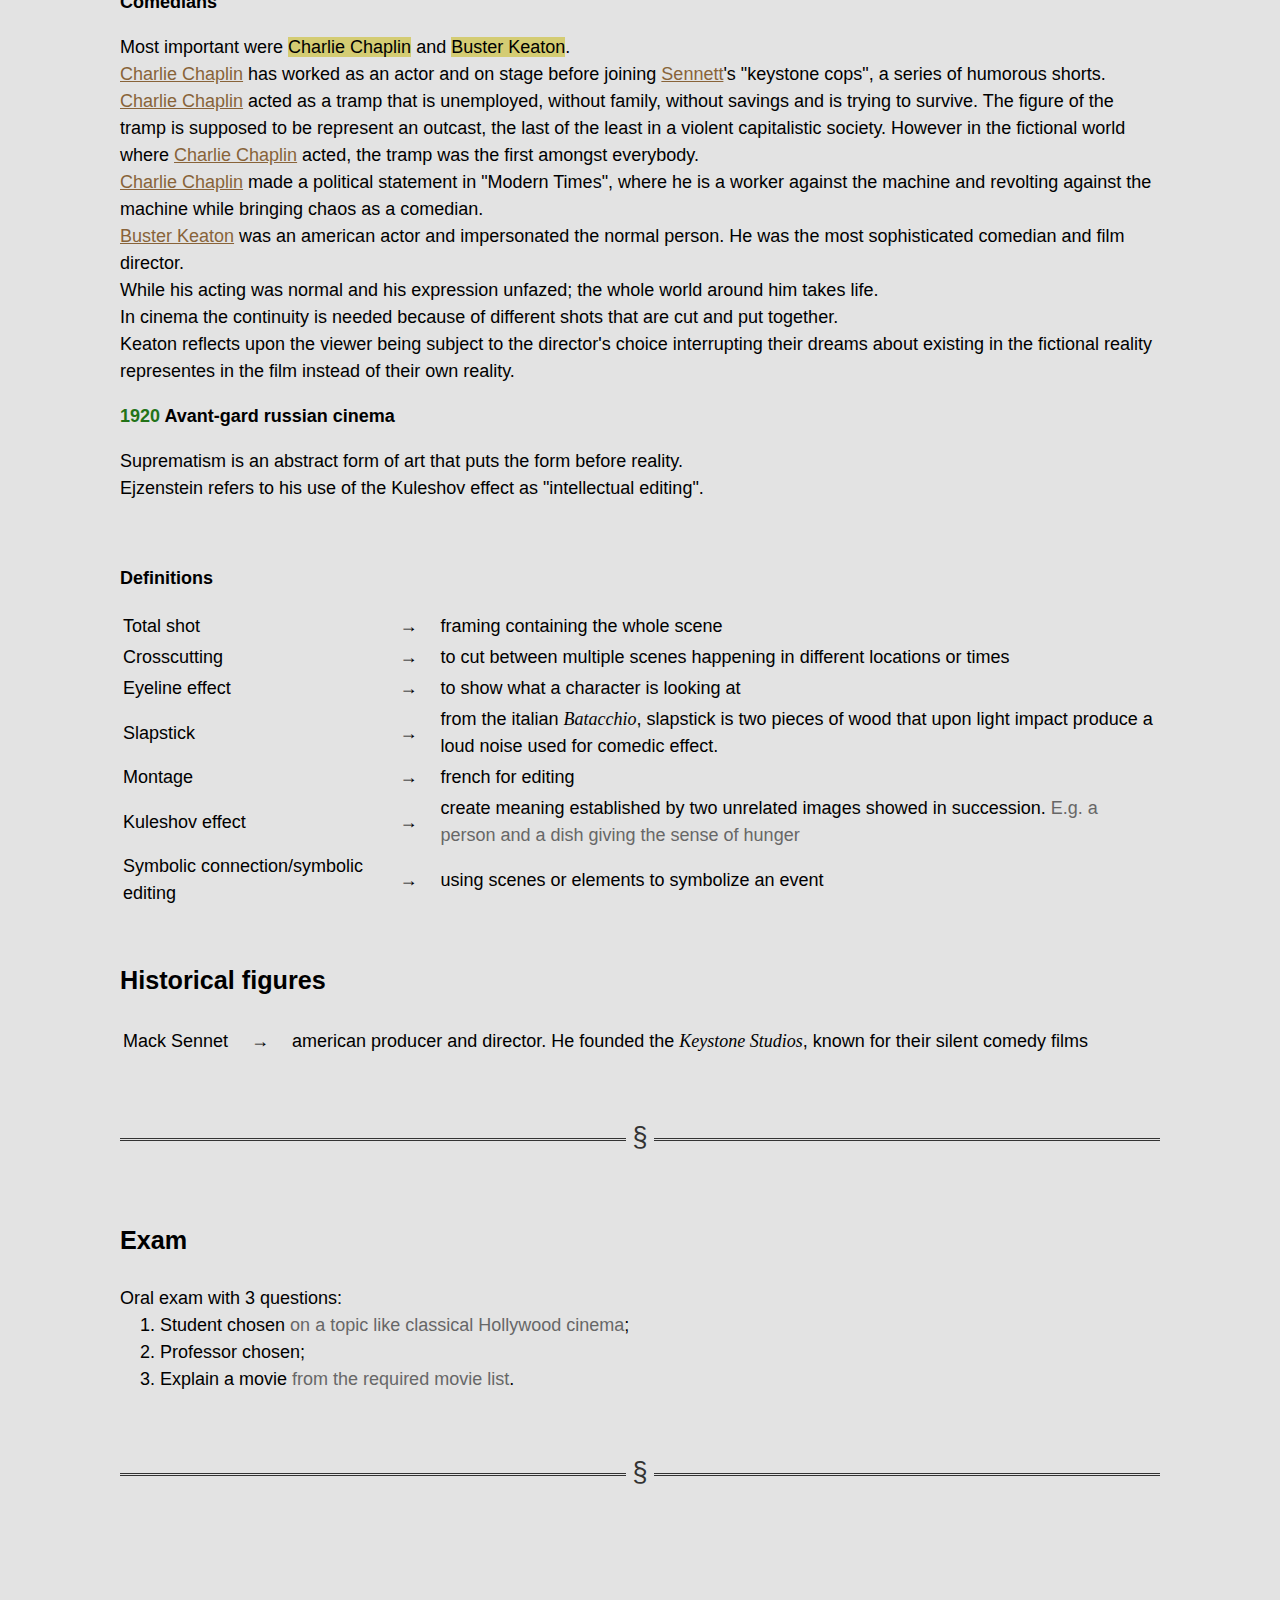
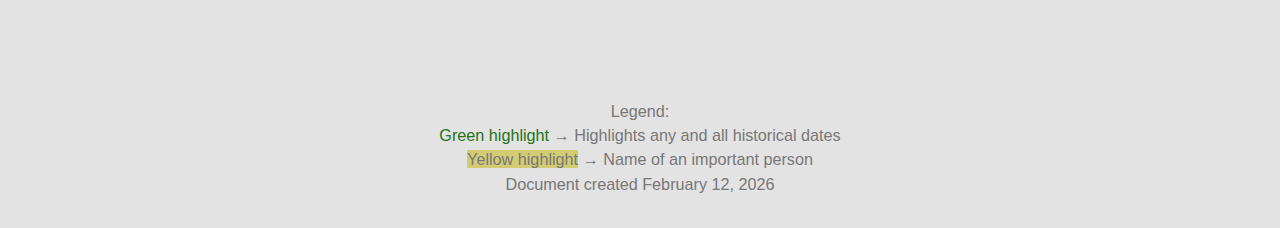
<file: history_of_cinema_notes.html>
<!DOCTYPE html>
<html lang="en">
<head>
    <meta charset="UTF-8">
    <meta name="viewport" content="width=device-width, initial-scale=1.0">
    <title>Template</title>
    <link rel="stylesheet" href="style.css" type="text/css">
</head>
<body>
    <a href="index.html">
        <img src="img/home.svg" alt="home" class="icon home">
    </a>
    <div class="body">
        <header>
            <h1 class="center title">History of Cinema</h1>
        </header>


        
        <!-- CONTENT HERE -->
        <h2>Premise</h2>
        <p>
            On BlackBoard, on the lesson folder, there will be a .docx containing the book chapters relevant to the lesson.
            <br class="short">
            The 32 movies in the list are a requirement and must be watched in their entirety.
        </p>

        <br>

        <h1>Notes</h1>
        <p>
            <span class="gray" id="feb1326">February 13, 2026</span>
            <br>
            On the 28th of December <span class="date">1895</span> in Paris, Cinema was born.
            <br class="short">
            The <span class="name">Lumiére brothers</span> are the inventors of the Cinématographe: a machine with an objective (lens) that imprints light onto film stock.
            <br>
            In <span class="name">Thomas A. Edison</span> made the kinetoscope <span class="date">(1889-1892)</span>. It was capable of reproducing moving film stock as well.
            <br class="short">
            The kinetoscope lost to the Cinématographe because commercially it was a worse product, more expensive, for a single user while the Cinématographe allowed for more people to watch together.
            <br class="short">
            Cinematography means "drawing the movement".
            <br>
            <span class="name">Eadweard Muybridge</span> <span class="date">(1870-1875)</span> was the first to capture animal movement on film.
            <br>
            In the following years there have been multiple machines that found other ways to solve the reproduction of a moving film stock, such as the Lanterna Magica and Mondo Nuovo.
            <br>
            Film stocks usually are 25mm but movies prefer a 35mm.
            <br>
            After the viewing of movies, the professor makes technical remarks on
            <ul>
                <li>
                    framing
                </li>
                <li>
                    geometry present in the shot
                <li>
                    geometry created by light
                </li>
                <li>
                    camera point of view
                </li>
                <li>
                    perspective
                </li>
                <li>
                    lines, shapes and the movement they create
                </li>
            </ul>
            <br class="short">
            In the beginning, films were captured at 16fps.
            <br class="short">
            Cinema, being born alongside colonialism, cooperated with propaganda and helped the idea of "powerful white, western man".
            <br>
            Soon enough there was the transition from the cinema of attraction <span class="date">(1895-1905)</span> to the cinema of narration <span class="date">(1905-1915)</span>.
            <br class="short">
            The first narrations were cautionary tales, made to raise public awareness of dangers and espressed in a simple structure made for simple people.
            <br class="short">
            One example of a simple structure is <i>Order &#8594; Transgression &#8594; Order</i>.
            <br>
            In <span class="date">1896</span> and <span class="date">1898</span> some films were starting to use editing.
            <br>
            <span class="name">David Wark Griffith</span> is considered to be the first american director.
        </p>

        <br>
        
        <p id="feb2026">
            <span class="gray">February 20, 2026</span>
            <br>
            Post <span class="date">1900</span>, the film industry moved from Europe to the U.S. (New York) and there shortly after it moved from the East Coastm to the Weast Coast, in Hollywood.
            <br class="short">
            The producer was the most important figure as they decided what went into the final cut of the film.
            <br class="short">
            <a href="#david-griffith"><!-- TODO add section dedicated to important people -->David Griffith</a> was the first director to conceptualize and direct a whole movie directly on set.
            <br class="short">
            "The Birth of a Nation" is an infamous film, work of <a href="#david-griffith">David Griffith</a>, is heavily criticized for its racism and support for the KKK, however it is recognised as a milestone in film history.
            <br class="short">
            It is the beginning of cinema, with different shots and scenes that are coherent, connected and ordered to narrate.
            <br>
            <span class="date">1914</span> Cabiria (Torino) is one of the first colossal films to: have used huge sets; have the premiere of the film advertised, making asserting films as a social event; have a music score made ad hoc.
            <br class="short">
            The film took part in the propaganda for World War 1 with the film itself being sort of a call to action.
            <br class="short">
            <span class="date">1913</span> Ingeborg Holm contains a shot that is composed, complex, organized and uses only one camera framing. In one scene the depth is central to follow the story, and every depth is visible and distinguished by a different location in the camera framing.
            <br>
            <h3>Comedians</h3>
            Most important were <span class="name">Charlie Chaplin</span> and <span class="name">Buster Keaton</span>.
            <br class="short">
            <a href="#charlie-chaplin"><!-- TODO charlie chaplin -->Charlie Chaplin</a> has worked as an actor and on stage before joining <a href="mack-sennett">Sennett</a>'s "keystone cops", a series of humorous shorts.
            <br class="short">
            <a href="#charlie-chaplin">Charlie Chaplin</a> acted as a tramp that is unemployed, without family, without savings and is trying to survive. The figure of the tramp is supposed to be represent an outcast, the last of the least in a violent capitalistic society. However in the fictional world where <a href="#charlie-chaplin">Charlie Chaplin</a> acted, the tramp was the first amongst everybody.
            <br class="short">
            <a href="#charlie-chaplin">Charlie Chaplin</a> made a political statement in "Modern Times", where he is a worker against the machine and revolting against the machine while bringing chaos as a comedian.
            <br>
            <a href="#buster-keaton"><!-- TODO buster keaton -->Buster Keaton</a> was an american actor and impersonated the normal person. He was the most sophisticated comedian and film director.
            <br class="short">
            While his acting was normal and his expression unfazed; the whole world around him takes life.
            <br class="short">
            In cinema the continuity is needed because of different shots that are cut and put together.
            <br class="short">
            Keaton reflects upon the viewer being subject to the director's choice interrupting their dreams about existing in the fictional reality representes in the film instead of their own reality.
            <br>
            <h3 id="avant-gard-russian-cinema"><span class="date">1920</span> Avant-gard russian cinema</h3>
            Suprematism is an abstract form of art that puts the form before reality.
            <br class="short">
            Ejzenstein refers to his use of the Kuleshov effect as "intellectual editing".

            

        </p>
        <br>
        
        <h2 id="def">Definitions</h2>
        <table>
            <tr>
                <td>Total shot</td>
                <td class="arrow">&#8594;</td>
                <td>framing containing the whole scene</td>
            </tr>
            <tr>
                <td>Crosscutting</td>
                <td class="arrow">&#8594;</td>
                <td>to cut between multiple scenes happening in different locations or times</td>
            </tr>
            <tr>
                <td>Eyeline effect</td>
                <td class="arrow">&#8594;</td>
                <td>to show what a character is looking at</td>
            </tr>
            <tr>
                <td>Slapstick</td>
                <td class="arrow">&#8594;</td>
                <td>from the italian <i>Batacchio</i>, slapstick is two pieces of wood that upon light impact produce a loud noise used for comedic effect.</td>
            </tr>
            <tr>
                <td>Montage</td>
                <td class="arrow">&#8594;</td>
                <td>french for editing</td>
            </tr>
            <tr>
                <td>Kuleshov effect</td>
                <td class="arrow">&#8594;</td>
                <td>create meaning established by two unrelated images showed in succession. <span class="info">E.g. a person and a dish giving the sense of hunger</span></td>
            </tr>
            <tr>
                <td>Symbolic connection/symbolic editing</td>
                <td class="arrow">&#8594;</td>
                <td>using scenes or elements to symbolize an event</td>
            </tr>
        </table>
        
        <br>
        
        <h1 id="historical-figures">Historical figures</h1>
        <table>
            <tr id="mack-sennett">
                <td>Mack Sennet</td>
                <td class="arrow">&#8594;</td>
                <td>american producer and director. He founded the <i>Keystone Studios</i>, known for their silent comedy films</td>
            </tr>
            <!-- TODO
             <tr id="charlie-chaplin">
                <td></td>
                <td class="arrow">&#8594;</td>
                <td></td>
            </tr>
            <tr id="buster-keyton">
                <td></td>
                <td class="arrow">&#8594;</td>
                <td></td>
            </tr> -->
            <!-- <tr id="">
                <td></td>
                <td class="arrow">&#8594;</td>
                <td></td>
            </tr> -->
        </table>

        <hr>

        <h1>Exam</h1>
        <p id="exam">
            Oral exam with 3 questions:
            <ol>
                <li>
                    Student chosen <span class="info">on a topic like classical Hollywood cinema</span>;
                </li>
                <li>
                    Professor chosen;
                </li>
                <li>
                    Explain a movie <span class="info">from the required movie list</span>.
                </li>
            </ol>
        </p>

        <hr>

        <footer class="center">
            Legend:
            <br>
            <span class="date">Green highlight</span> &#8594; Highlights any and all historical dates
            <br class="short">
            <span class="name">Yellow highlight</span> &#8594; Name of an important person
            <br>
            Document created February 12, 2026
        </footer>
    </div>
    <script src="script.js" defer></script>
</body>
</html>
</file>
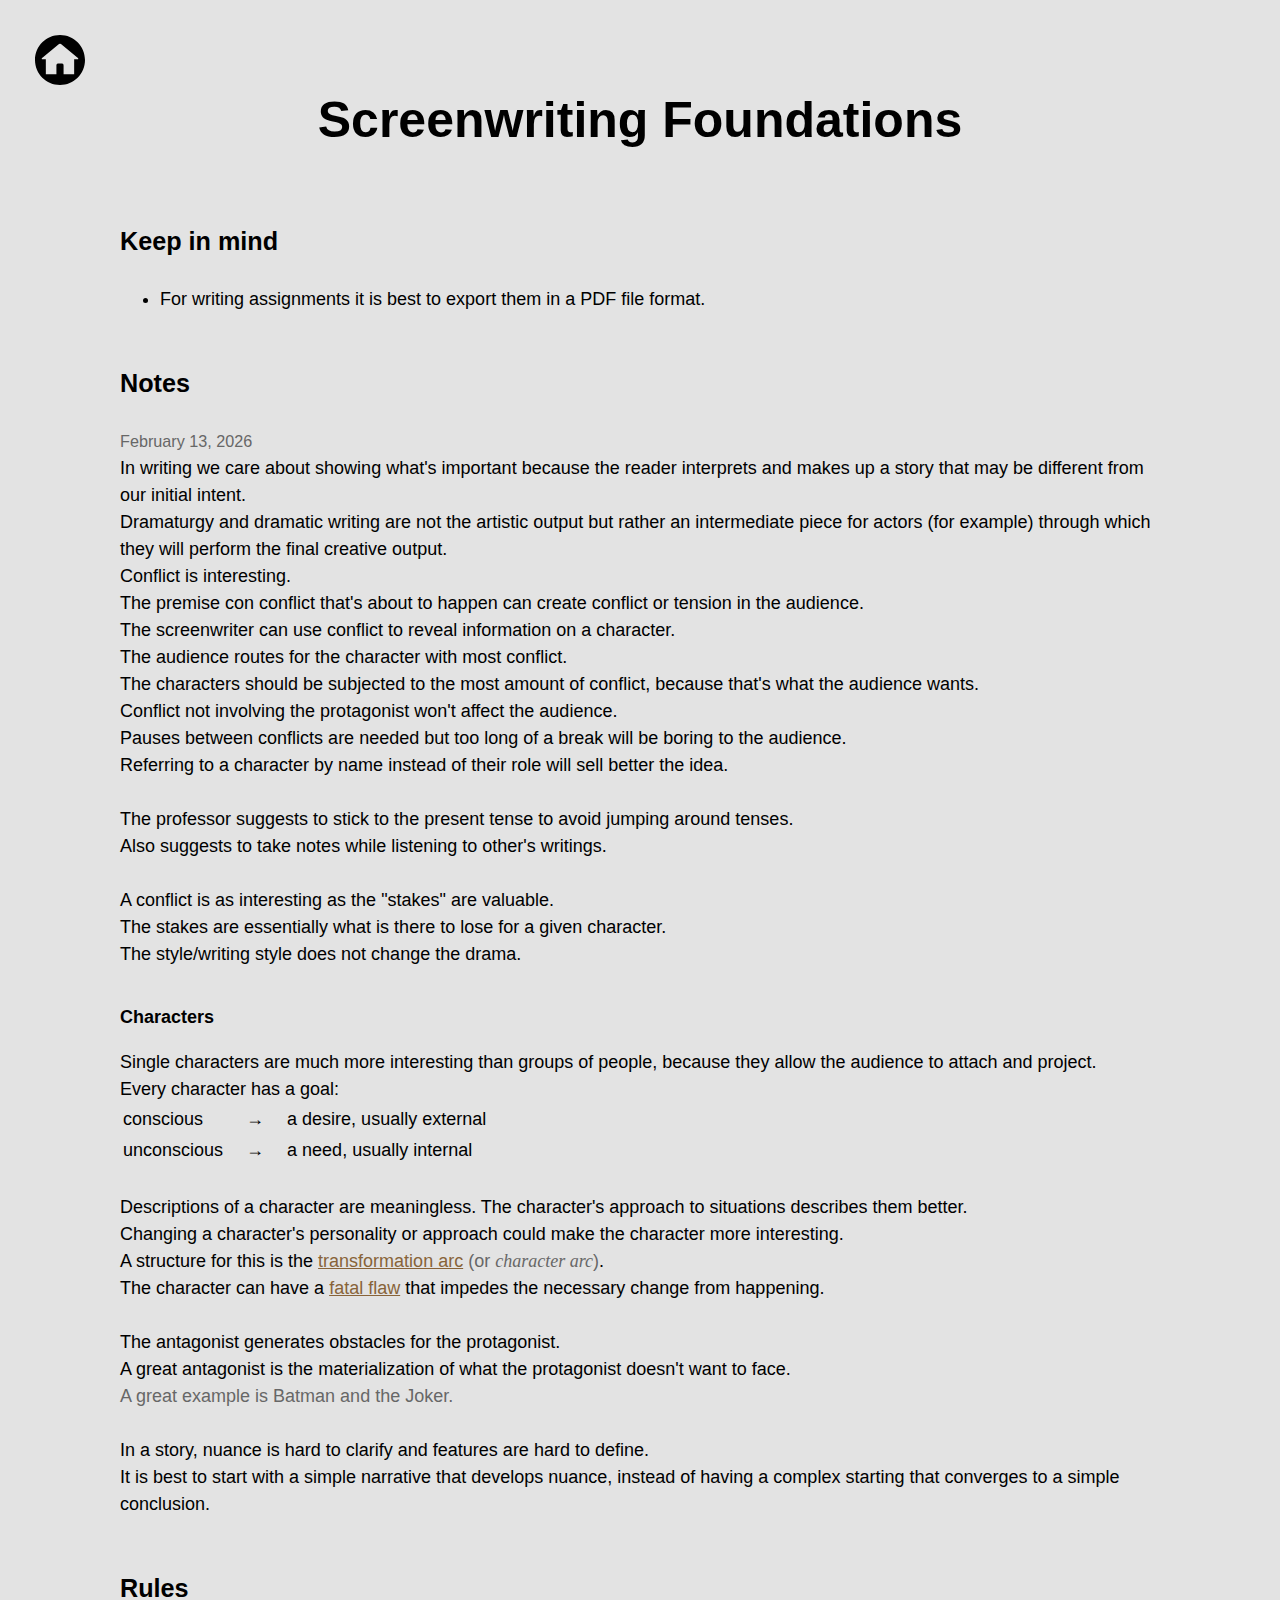
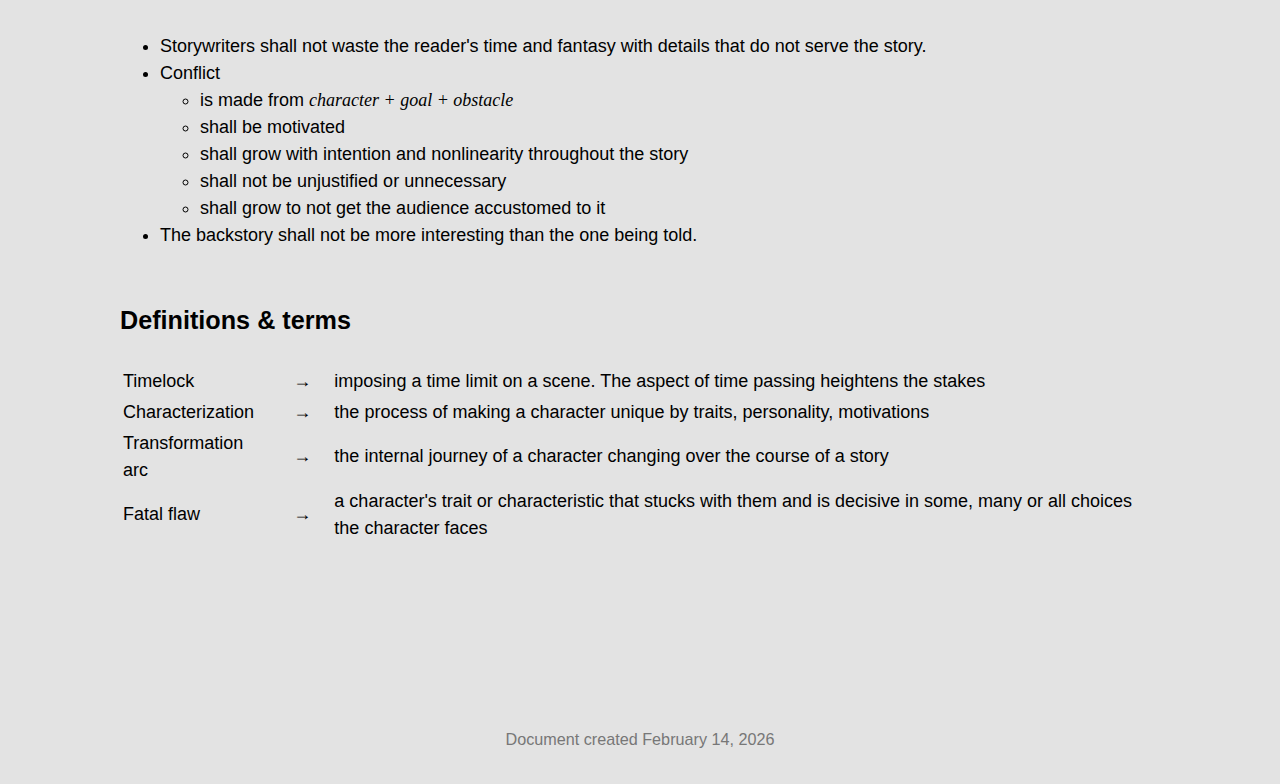
<file: screenwriting_foundations_notes.html>
<!DOCTYPE html>
<html lang="en">

<head>
    <meta charset="UTF-8">
    <meta name="viewport" content="width=device-width, initial-scale=1.0">
    <title>Screenwriting Foundations notes</title>
    <link rel="stylesheet" href="style.css" type="text/css">
</head>

<body>
    <a href="index.html">
        <img src="img/home.svg" alt="home" class="icon home">
    </a>
    <div class="body">
        <header>
            <h1 class="center title">Screenwriting Foundations</h1>
        </header>

        <h1 id="keep-in-mind">Keep in mind</h1>
        <ul>
            <li>
                For writing assignments it is best to export them in a PDF file format.
            </li>
        </ul>
        <br>
        
        <h1 id="notes">Notes</h1>
        <p id="feb1326">
            <span class="gray">February 13, 2026</span>
            <br>
            In writing we care about showing what's important because the reader interprets and makes up a story that
            may be different from our initial intent.
            <br class="short">
            Dramaturgy and dramatic writing are not the artistic output but rather an intermediate piece for actors (for
            example) through which they will perform the final creative output.
            <br class="short">
            Conflict is interesting.
            <br class="short">
            The premise con conflict that's about to happen can create conflict or tension in the audience.
            <br class="short">
            The screenwriter can use conflict to reveal information on a character.
            <br class="short">
            The audience routes for the character with most conflict.
            <br class="short">
            The characters should be subjected to the most amount of conflict, because that's what the audience wants.
            <br class="short">
            Conflict not involving the protagonist won't affect the audience.
            <br class="short">
            Pauses between conflicts are needed but too long of a break will be boring to the audience.
            <br class="short">
            Referring to a character by name instead of their role will sell better the idea.
            <br>
        </p>
        <br class="short">
        <p id="feb2026">
            The professor suggests to stick to the present tense to avoid jumping around tenses.
            <br class="short">
            Also suggests to take notes while listening to other's writings.
        </p>
        <br class="short">
        <p>
            A conflict is as interesting as the "stakes" are valuable.
            <br class="short">
            The stakes are essentially what is there to lose for a given character.
            <br class="short">
            The style/writing style does not change the drama.
        </p>
        
        <h2>Characters</h2>
        <p>
            Single characters are much more interesting than groups of people, because they allow the audience to attach and project.
            <br class="short">
            Every character has a goal:
            <table>
                <tr>
                    <td>conscious</td>
                    <td class="arrow">&#8594;</td>
                    <td>a desire, usually external</td>
                </tr>
                <tr>
                    <td>unconscious</td>
                    <td class="arrow">&#8594;</td>
                    <td>a need, usually internal</td>
                </tr>
        </table>
        </p>
        <br class="short">
        <p>
            <!-- TODO finish the following sentence
            *The sum of the choices a character has to make under pressure is...
            -->
            Descriptions of a character are meaningless. The character's approach to situations describes them better.
            <br class="short">
            Changing a character's personality or approach could make the character more interesting.
            <br class="short">
            A structure for this is the <a href="#transformation-arc">transformation arc</a> <span class="info"> (or <i>character arc</i>)</span>.
            <br class="short">
            The character can have a <a href="#fatal-flaw">fatal flaw</a> that impedes the necessary change from happening.
        </p>
        <br class="short">
        <p>
            The antagonist generates obstacles for the protagonist.
            <br class="short">
            A great antagonist is the materialization of what the protagonist doesn't want to face.
            <br class="short">
            <span class="info">A great example is Batman and the Joker.</span>
        </p>
        <br class="short">
        <p>
            In a story, nuance is hard to clarify and features are hard to define.
            <br class="short">
            It is best to start with a simple narrative that develops nuance, instead of having a complex starting that converges to a simple conclusion.
        </p>

        <br>

        <h1 id="rules">Rules</h1>
        <ul>
            <li>
                Storywriters shall not waste the reader's time and fantasy with details that do not serve the story.
            </li>
            <li>
                Conflict
                <ul>
                    <li>is made from <i>character + goal + obstacle</i></li>
                    <li>shall be motivated</li>
                    <li>shall grow with intention and nonlinearity throughout the story</li>
                    <li>shall not be unjustified or unnecessary</li>
                    <li>shall grow to not get the audience accustomed to it</li>
                </ul>
            </li>
            <li>
                The backstory shall not be more interesting than the one being told.
            </li>
        </ul>

        <br>

        <h1 id="definitions">Definitions & terms</h1>
        <table>
            <tr>
                <td id="timelock" class="min-width-100">Timelock</td>
                <td class="arrow">&#8594;</td>
                <td>imposing a time limit on a scene. The aspect of time passing heightens the stakes</td>
            </tr>
            <tr>
                <td id="characterization" class="min-width-100">Characterization</td>
                <td class="arrow">&#8594;</td>
                <td>the process of making a character unique by traits, personality, motivations</td>
            </tr>
            <tr>
                <td id="transformation-arc" class="min-width-100">Transformation arc</td>
                <td class="arrow">&#8594;</td>
                <td>the internal journey of a character changing over the course of a story</td>
            </tr>
            <tr>
                <td id="fatal-flaw" class="min-width-100">Fatal flaw</td>
                <td class="arrow">&#8594;</td>
                <td>a character's trait or characteristic that stucks with them and is decisive in some, many or all choices the character faces</td>
            </tr>
            <!-- <tr>
                <td id="" class="min-width-100"></td>
                <td class="arrow">&#8594;</td>
                <td></td>
            </tr> -->
        </table>


        <footer class="center">
            Document created February 14, 2026
        </footer>
    </div>
    <script src="script.js" defer></script>
</body>

</html>
</file>
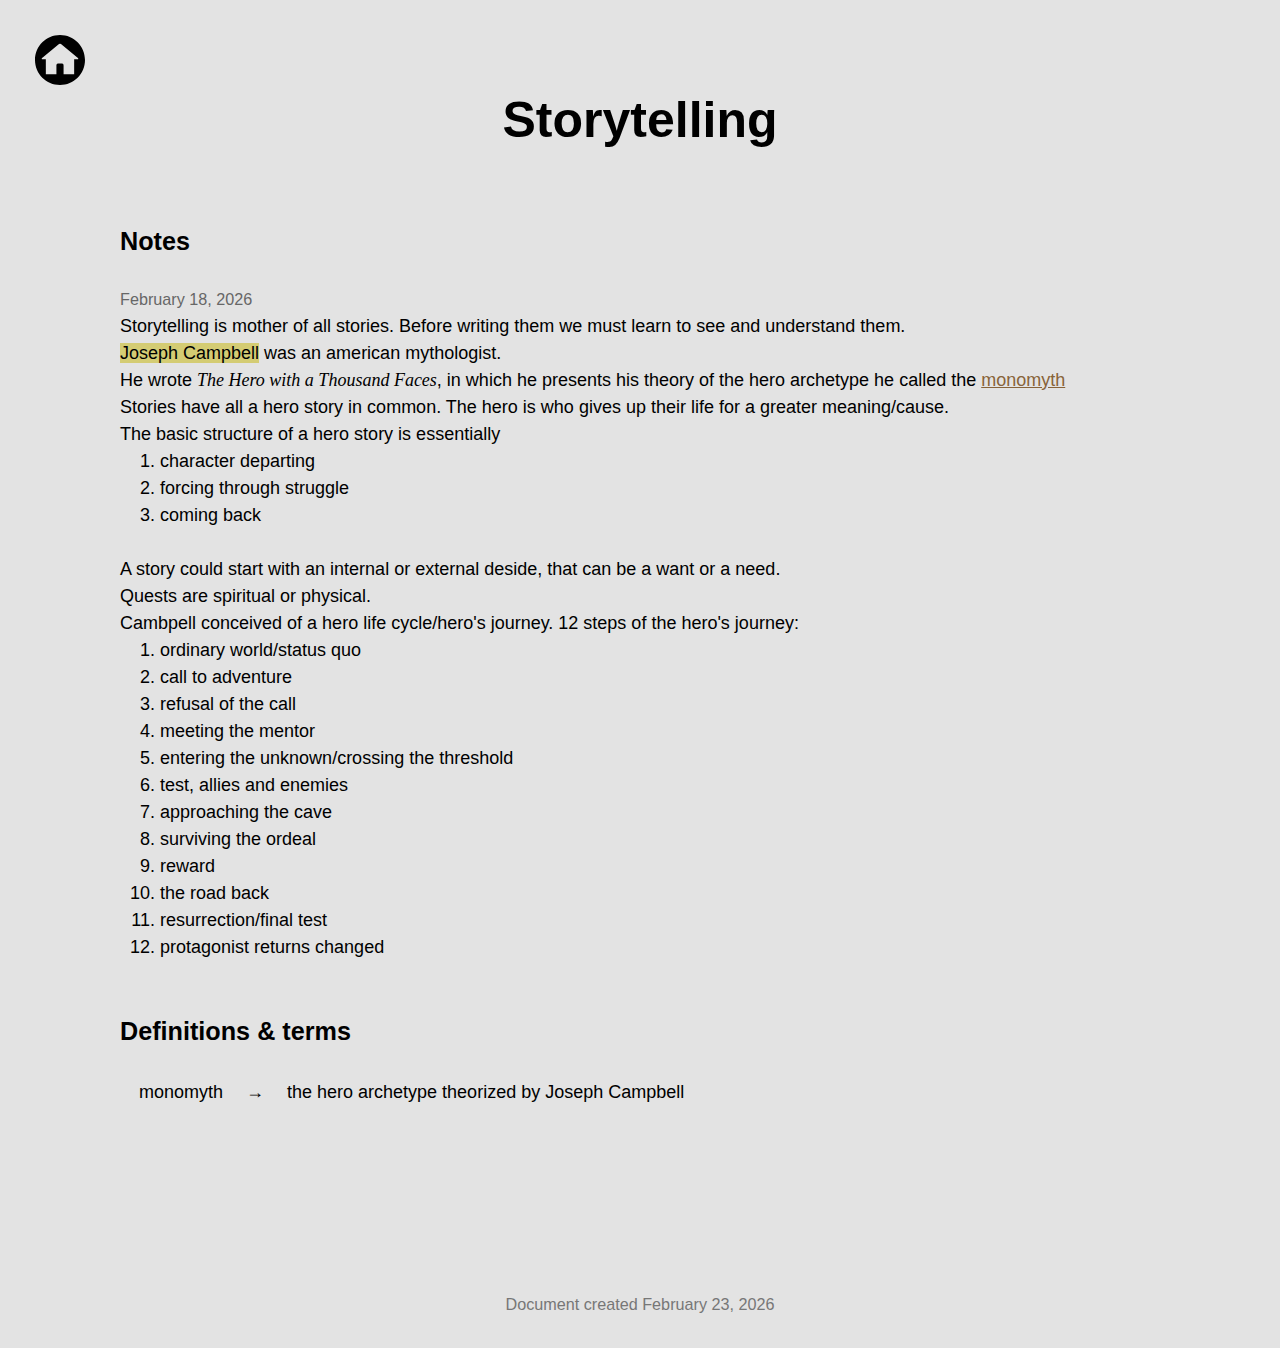
<file: storytelling_notes.html>
<!DOCTYPE html>
<html lang="en">
<head>
    <meta charset="UTF-8">
    <meta name="viewport" content="width=device-width, initial-scale=1.0">
    <title>Storytelling notes</title>
    <link rel="stylesheet" href="style.css" type="text/css">
</head>
<body>
    <a href="index.html">
        <img src="img/home.svg" alt="home" class="icon home">
    </a>
    <div class="body">
        <header>
            <h1 class="center title">Storytelling</h1>
        </header>


        
        <h1 id="notes">Notes</h1>
        <p id="feb1826">
            <span class="gray">February 18, 2026</span>
            <br>
            Storytelling is mother of all stories. Before writing them we must learn to see and understand them.
            <br class="short">

            <!-- TODO correct and complete the notes
            *Archetypes: reoccurring patterns, figures, images tgat describe how we narrate.
            *The science of Stories
            *In stories, archetypes are characters types, ...
            *Myth:
            1) tie to the unknown
            2) to give reason
            3) to control
            4) * -->
            <span class="name">Joseph Campbell</span> was an american mythologist.
            <br class="short">
            He wrote <i>The Hero with a Thousand Faces</i>, in which he presents his theory of the hero archetype he called the <a href="#definition-monomyth">monomyth</a>
            <br class="short">
            Stories have all a hero story in common. The hero is who gives up their life for a greater meaning/cause.
            <br class="short">
            The basic structure of a hero story is essentially
            <ol>
                <li>
                    character departing    
                </li>
                <li>
                    forcing through struggle
                </li>
                <li>
                    coming back
                </li>
            </ol>
            <br class="short">
            A story could start with an internal or external deside, that can be a want or a need.
            <br class="short">
            Quests are spiritual or physical.
            <br>
            Cambpell conceived of a hero life cycle/hero's journey.
            12 steps of the hero's journey:
            <ol>
                <li>
                    ordinary world/status quo
                </li>
                <li>
                    call to adventure
                </li>
                <li>
                    refusal of the call
                </li>
                <li>
                    meeting the mentor
                </li>
                <li>
                    entering the unknown/crossing the threshold
                </li>
                <li>
                    test, allies and enemies
                </li>
                <li>
                    approaching the cave
                </li>
                <li>
                    surviving the ordeal
                </li>
                <li>
                    reward
                </li>
                <li>
                    the road back
                </li>
                <li>
                    resurrection/final test
                </li>
                <li>
                    protagonist returns changed
                </li>
            </ol>
        </p>

        <br>

        <h1 id="definitions">Definitions & terms</h1>
        <table>
            <tr>
                <td id="definition-monomyth" class="text-align-right min-width-100">monomyth</td>
                <td class="arrow">&#8594;</td>
                <td>the hero archetype theorized by Joseph Campbell</td>
            </tr>
        </table>



        <footer class="center">
            Document created February 23, 2026
        </footer>
    </div>
    <script src="script.js" defer></script>
</body>
</html>
</file>
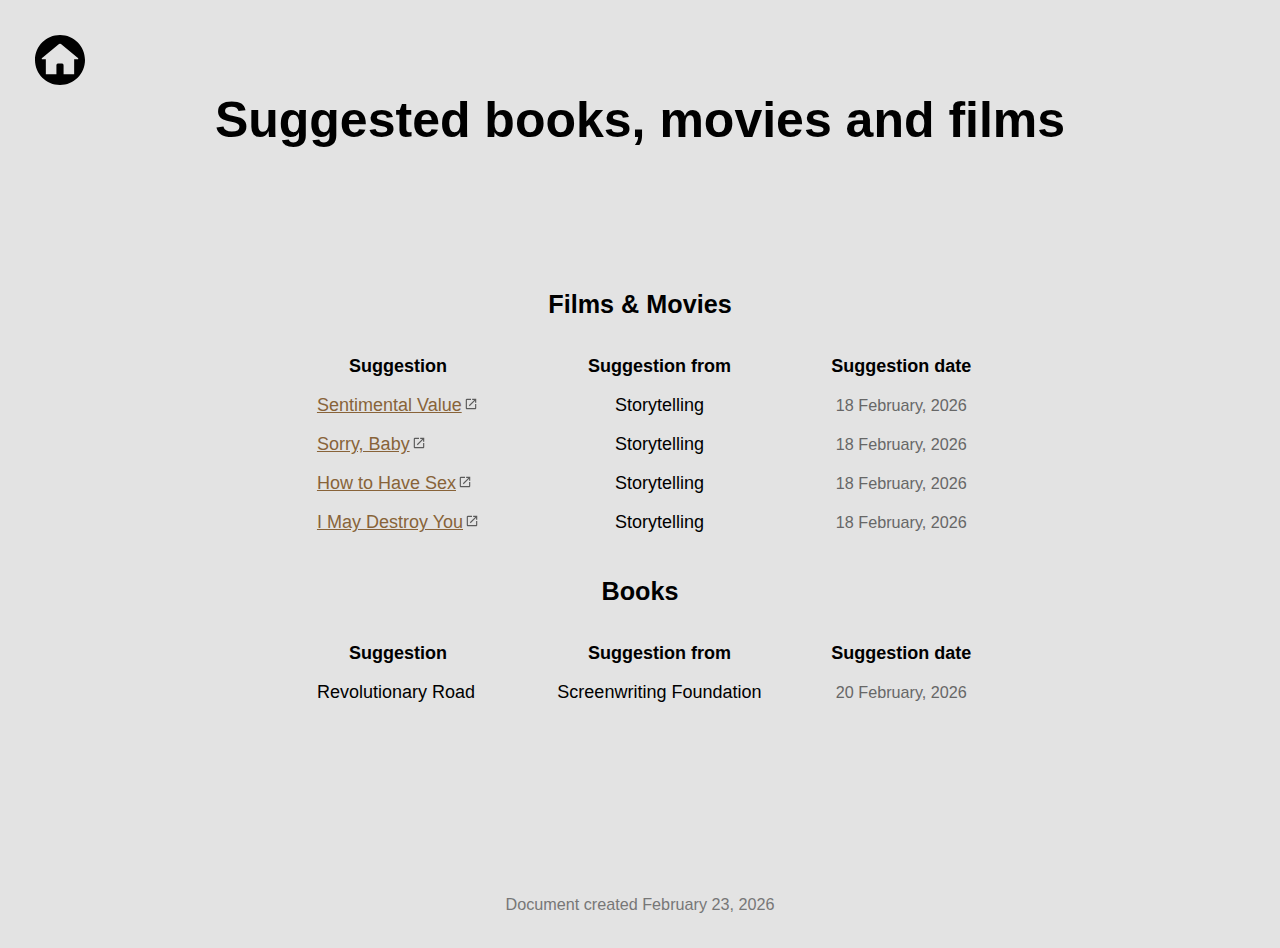
<file: suggested_books_and_movies.html>
<!DOCTYPE html>
<html lang="en">
<head>
    <meta charset="UTF-8">
    <meta name="viewport" content="width=device-width, initial-scale=1.0">
    <title>Suggested Books, Movies and Films</title>
    <link rel="stylesheet" href="style.css" type="text/css">
</head>
<body>
    <a href="index.html">
        <img src="img/home.svg" alt="home" class="icon home">
    </a>
    <div class="body center-column">
        <header>
            <h1 class="center title">Suggested books, movies and films</h1>
        </header>


        
        <table class="table-spacer">
            <tr>
                <td colspan="3" class="center">
                    <h1 id="films-and-movies">Films & Movies</h1>
                </td>
            </tr>
            <tr>
                <th>Suggestion</th>
                <th>Suggestion from</th>
                <th>Suggestion date</th>
            </tr>
            <tr>
                <td><a class="external-link" href="https://www.imdb.com/title/tt27714581/">Sentimental Value</a></td>
                <td class="center">Storytelling</td>
                <td class="gray text-align-right">18 February, 2026</td>
            </tr>
            <tr>
                <td><a class="external-link" href="https://www.imdb.com/title/tt32843349/">Sorry, Baby</a></td>
                <td class="center">Storytelling</td>
                <td class="gray text-align-right">18 February, 2026</td>
            </tr>
            <tr>
                <td><a class="external-link" href="https://www.imdb.com/title/tt22890246/">How to Have Sex</a></td>
                <td class="center">Storytelling</td>
                <td class="gray text-align-right">18 February, 2026</td>
            </tr>
            <tr>
                <td><a class="external-link" href="https://www.imdb.com/title/tt11204260/">I May Destroy You</a></td>
                <td class="center">Storytelling</td>
                <td class="gray text-align-right">18 February, 2026</td>
            </tr>
        
            <br>

            <tr>
                <td colspan="3" class="center">
                    <h1 id="books">Books</h1>
                </td>
            </tr>
            <tr>
                <th>Suggestion</th>
                <th>Suggestion from</th>
                <th>Suggestion date</th>
            </tr>
            <tr>
                <td>Revolutionary Road</td>
                <td class="center">Screenwriting Foundation</td>
                <td class="gray text-align-right">20 February, 2026</td>
            </tr>
        </table>



        <footer class="center">
            Document created February 23, 2026
        </footer>
    </div>
    <script src="script.js" defer></script>
</body>
</html>
</file>
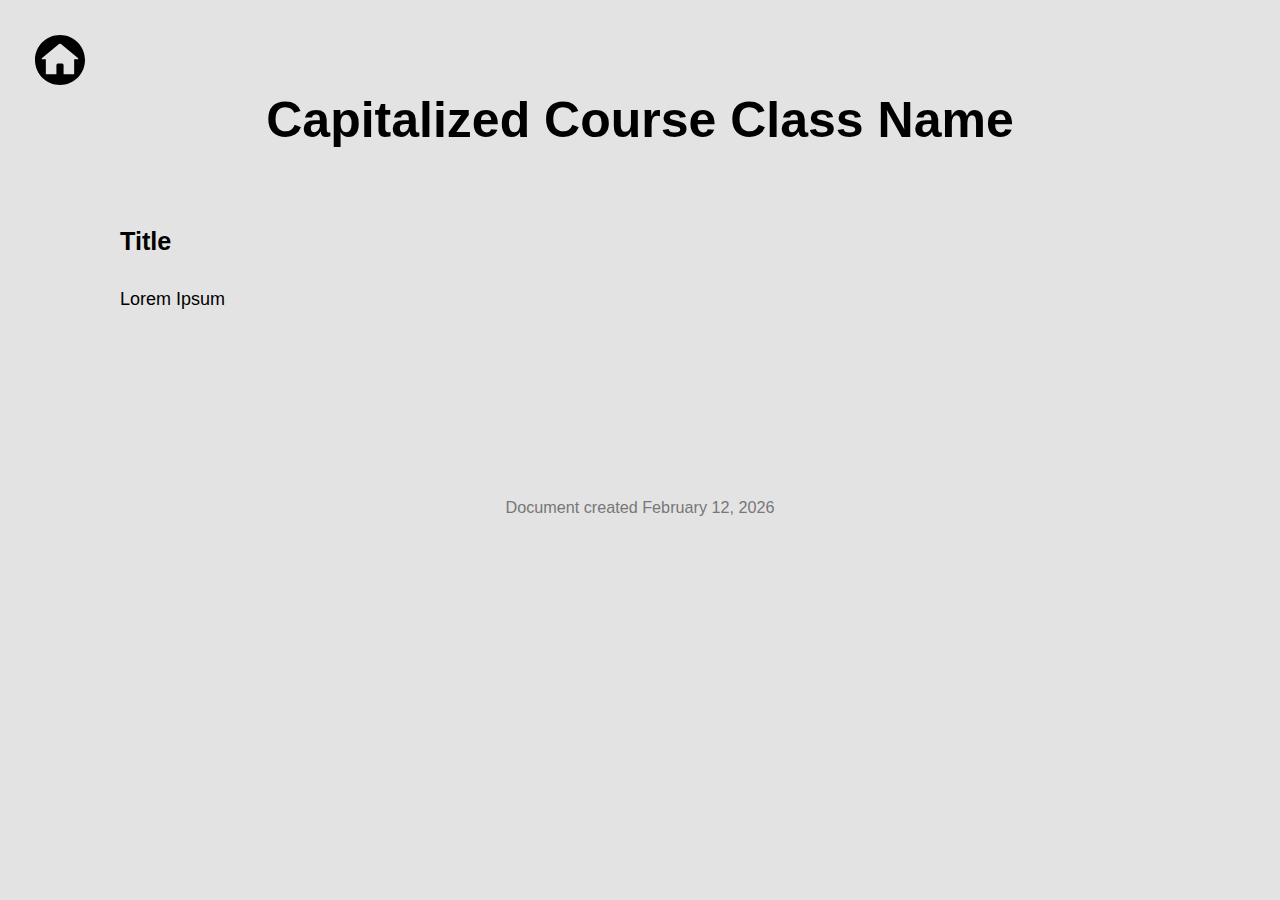
<file: template.html>
<!DOCTYPE html>
<html lang="en">
<head>
    <meta charset="UTF-8">
    <meta name="viewport" content="width=device-width, initial-scale=1.0">
    <title>Template</title>
    <link rel="stylesheet" href="style.css" type="text/css">
</head>
<body>
    <a href="index.html">
        <img src="img/home.svg" alt="home" class="icon home">
    </a>
    <div class="body">
        <header>
            <h1 class="center title">Capitalized Course Class Name</h1>
        </header>


        
        <!-- CONTENT HERE -->
        <h1 id="">Title</h1>
        <p>Lorem Ipsum</p>



        <footer class="center">
            Document created February 12, 2026
        </footer>
    </div>
    <script src="script.js" defer></script>
</body>
</html>
</file>
<file: style.css>
* {
    line-height: 1.5;
    font-size: large;
    font-family: 'Segoe UI', Tahoma, Geneva, Verdana, sans-serif;
    background-color: #e3e3e3;
}

/*UTILS*/
.center {
    text-align: center;
}

.center-column{
    display: flex;
    flex-direction: column;
    align-items: center;
    justify-content: center;
}

.text-align-right{
    text-align: right;
}

.content-align-vertical{
    display: flex;
    flex-direction: row;
    align-items: center;
}

.blue {
    /* used for paths or menu voices */
    color: #3869dc;
}

.green {
    /* used for values */
    color: #2aa12e;
}

.gray {
    color: #676767;
    font-size: 0.9em;
}

.yellow {
    color: #c9bb22;
}

/* additional colours to distinguish text content */
.orange {
    color: #ba6d00;
}

.aqua {
    color: #00998f;
}

.purple {
    color: #9918cb;
}
/*  */

.info {
    color: #676767;
}

.date {
    color: #237318;
}

.name {
    /* name of an important person */
    background-color: #c9bb2294;
}

.arrow {
    padding-left: 20px;
    padding-right: 20px;
}

.icon {
    width: 50px;
    height: 50px;
}

.inline-icon{
    height: 1em;
    width: auto;
}

.icon-small {
    width: 1em;
    height: 1em;
    fill: black;
}

.img-100 {
    max-height: 100px;
    width: auto;
}

a.external-link::after{
    display: inline-block;
    height: 0.8em;
    width: 0.8em;
    margin-left: 0.2ex;
    content: "";
    background: url(img/open_in_new.svg) no-repeat 0 0;
    filter: brightness(0.4);
    background-size: 0.8em}

.fix-left-space{
    /* this is horrible */
    margin-left: 1ex;
}

/*SPECIFIC*/
body {
    padding-top: 0;
    padding-bottom: 0;
    border: 0;
    margin: 0;
    min-height: 100vh;
}

.body {
    padding-left: 120px;
    padding-right: 120px;
    height: 100%;
    width: auto;
}

p {
    margin: 0;
}

.min-width-100 {
    /* Used to prevent the shortcuts from going newline when resizing the window */
    min-width: 100px;
}

i, b, span {
    font-size: inherit;
}

i {
    font-family: 'Times New Roman', Times, serif;
}

header {
    margin-bottom: 40px;
    display: flex;
    align-items: center;
    justify-content: center;
    flex-direction: row;
    border: 0;
    margin-top: 0;
}

h1,
h2 {
    margin-top: 1em;
    margin-bottom: 1em;
}

h1 {
    font-size: 1.4em;
}

h2 {
    margin-top: 2em;
}

.title {
    margin-top: 25px;
    margin-bottom: 25px;
    font-size: 50px;
}

.home {
    /* position: absolute; */
    position: sticky;
    top: 35px;
    left: 35px;
}

br {
    line-height: 2.5;
}

br.short {
    line-height: 0 !important;
}

footer {
    margin-top: 150px;
    padding: 2em 0 2em 0;
    font-size: 0.9em;
    color: #777;
}

ul, ol {
    margin-top: 0;
    margin-bottom: 0;
}

hr {
    margin-top: 80px;
    margin-bottom: 40px;
}

a {
    text-decoration: underline;
    color: #886339;
}

/* Glyph made by Harry Roberts */
hr {
    overflow: visible;
    /* For IE */
    padding: 0;
    border: none;
    border-top: medium double #333;
    color: #333;
    text-align: center;
}

hr:after {
    content: "§";
    display: inline-block;
    position: relative;
    top: -0.9em;
    font-size: 1.5em;
    padding: 0 0.25em;
    background: inherit;
}

td img{
    height: 1em;
    width: auto;
}
td img.fix-spaces{
    margin-left: 1ex;
    margin-right: 1ex;
}

table.table-spacer tr td {
    /* used in suggested_books_and_movies.html */
    padding-left: 4ex;
    padding-right: 4ex;
    padding-top: 0.5em;
}

/* Mobile last */
</file>
